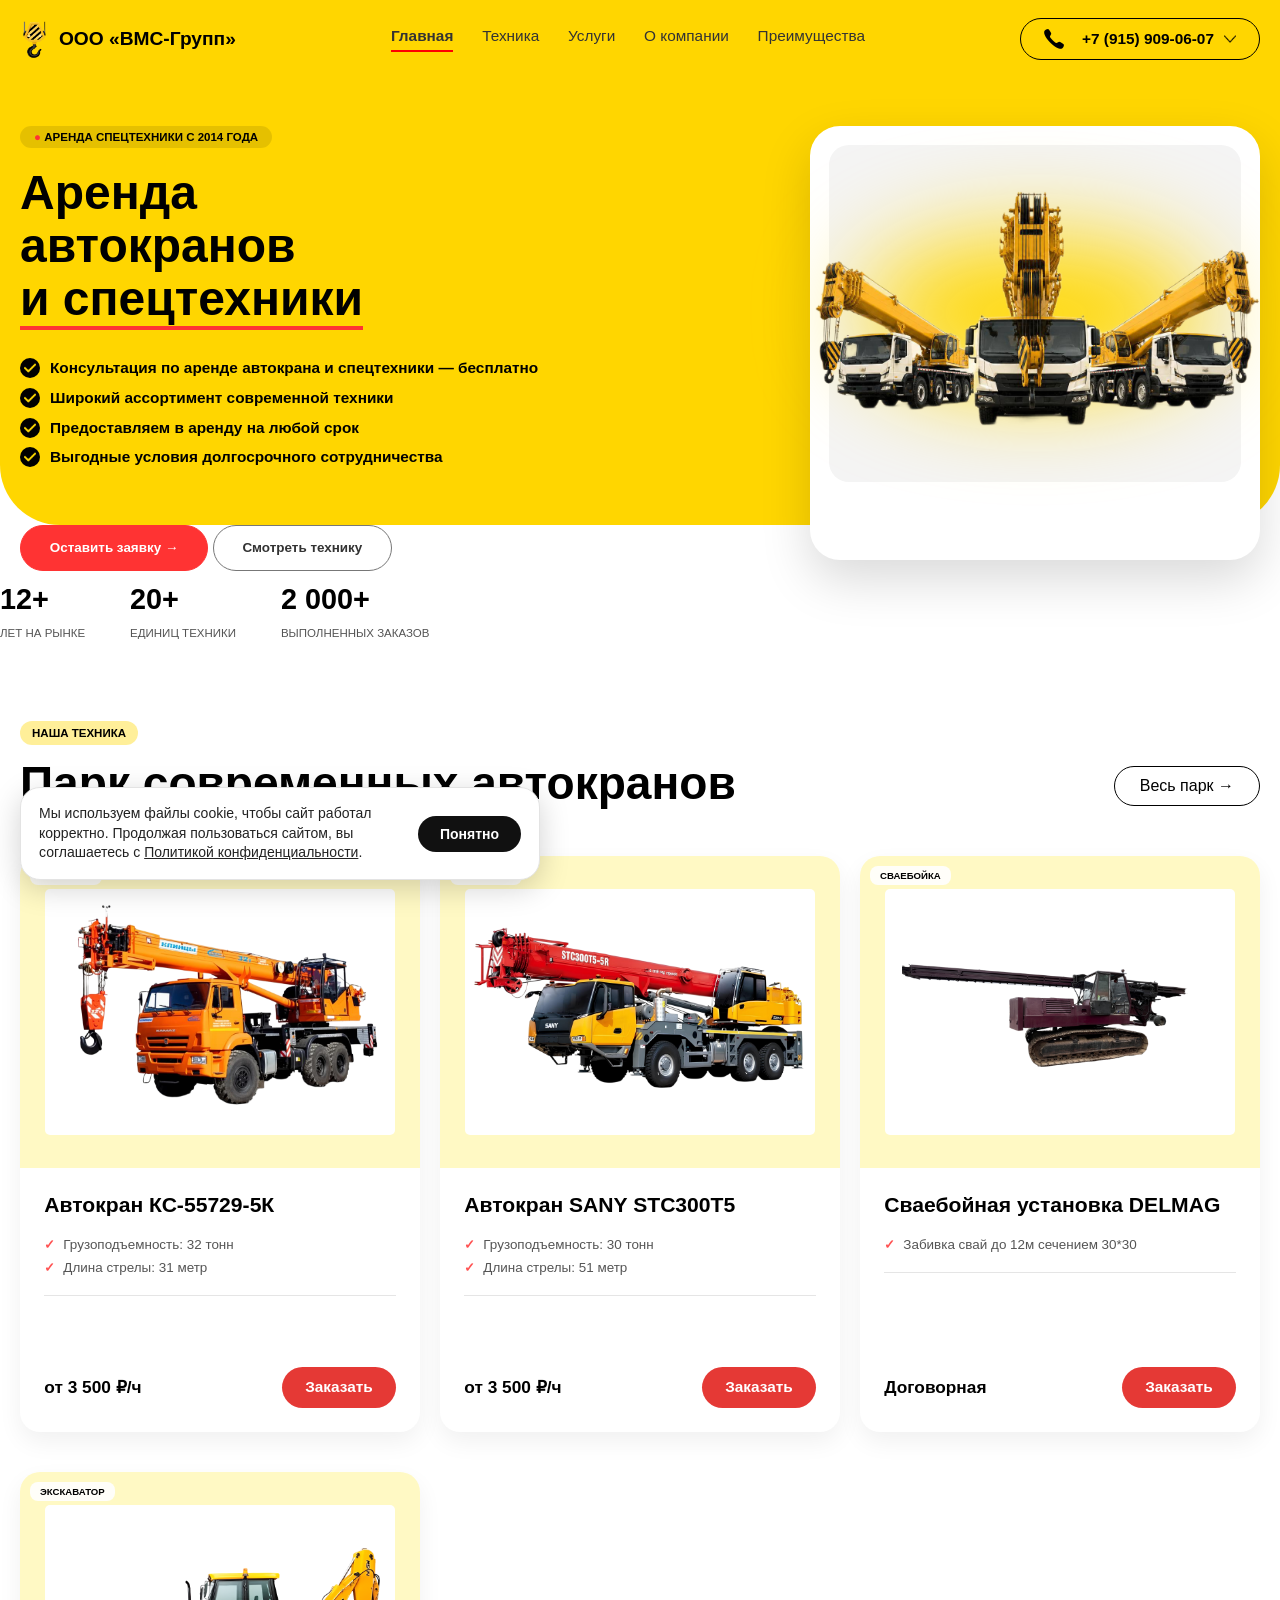
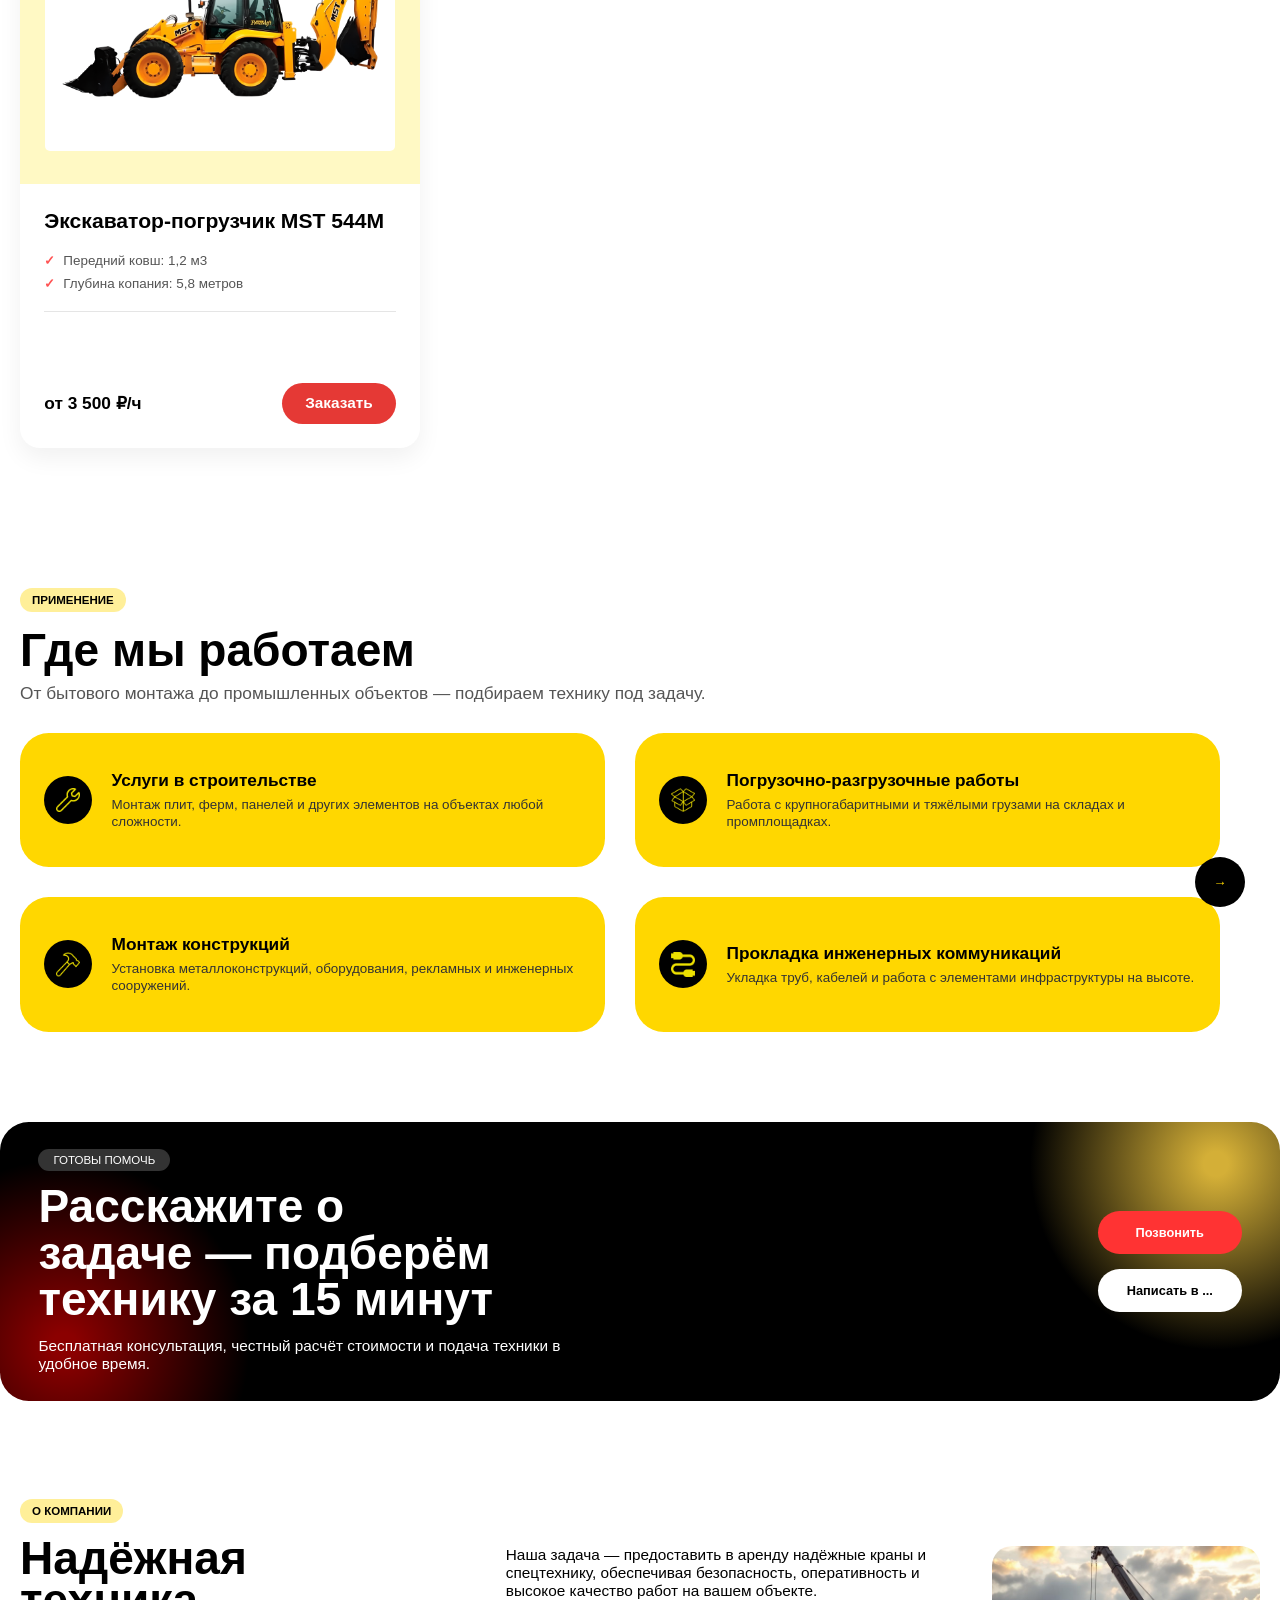
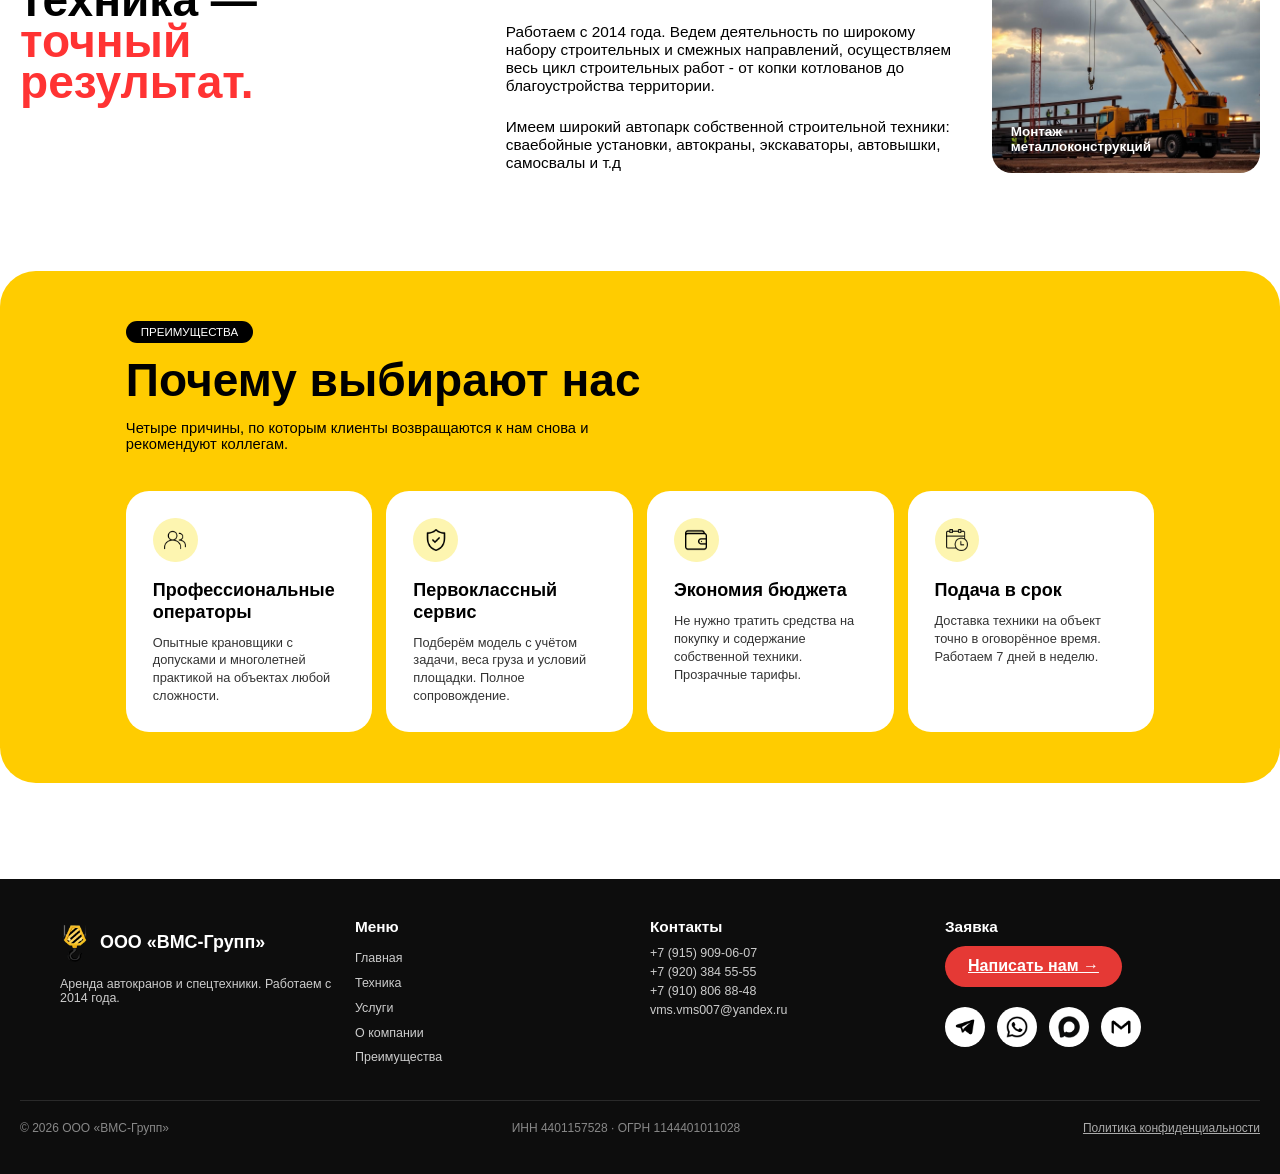
<file: index.html>
<!DOCTYPE html>
<html lang="ru">
<head>
    <meta charset="UTF-8">
    <meta name="viewport" content="width=device-width, initial-scale=1.0">
    <meta name="format-detection" content="telephone=no">
    <meta name="theme-color" content="#FFD600" media="(max-width: 768px)">
    <link rel="stylesheet" href="style.css?v=7">
    <title>Аренда автокранов и спецтехники по всей России | ООО «ВМС-Групп»</title>
    <meta name="description" content="Аренда автокранов, экскаваторов, сваебойных и бурильных установок, автовышек и самосвалов по всей России. Бесплатная консультация, подбор техники за 15 минут. Звоните: +7 (915) 909-06-07.">
    <link rel="canonical" href="https://your-domain.ru/">
    <meta name="robots" content="index, follow">
    <meta property="og:type" content="website">
    <meta property="og:locale" content="ru_RU">
    <meta property="og:site_name" content="ООО «ВМС-Групп»">
    <meta property="og:title" content="Аренда автокранов и спецтехники по всей России">
    <meta property="og:description" content="Аренда автокранов, экскаваторов, сваебойных и бурильных установок, автовышек и самосвалов по всей России. Бесплатная консультация, подбор техники за 15 минут. Звоните: +7 (915) 909-06-07.">
    <meta property="og:url" content="https://your-domain.ru/">
    <meta property="og:image" content="https://your-domain.ru/logo.png">
    <script type="application/ld+json">
{
  "@context": "https://schema.org",
  "@type": "LocalBusiness",
  "name": "ООО «ВМС-Групп»",
  "description": "Аренда автокранов, экскаваторов, сваебойных и бурильных установок, автовышек и самосвалов.",
  "url": "https://your-domain.ru/",
  "logo": "https://your-domain.ru/logo.png",
  "image": "https://your-domain.ru/logo.png",
  "telephone": [
    "+7-915-909-06-07",
    "+7-920-384-55-55",
    "+7-910-806-88-48"
  ],
  "email": "vms.vms007@yandex.ru",
  "address": {
    "@type": "PostalAddress",
    "addressLocality": "Кострома",
    "addressRegion": "Костромская область",
    "addressCountry": "RU"
  },
  "areaServed": {
    "@type": "Country",
    "name": "Россия"
  },
  "foundingDate": "2014-12-10",
  "taxID": "4401157528"
}
    </script>
    <link rel="shortcut icon" href="logo.ico" type="image/x-icon">
</head>
<body>
<header class="header">
    <div class="header-container"> <div class="logo-container">
            <img src="logo.png" alt="ООО «ВМС-Групп» — аренда автокранов и спецтехники">
            <span class="logo-text">ООО «ВМС-Групп»</span>
        </div>
        <div class="desktop-menu">
        <nav class="nav-links">
            <a href="index.html" class="active">Главная</a>
            <a href="catalog.html">Техника</a>
            <a href="#services">Услуги</a>
            <a href="#about">О компании</a>
            <a href="#advantages">Преимущества</a>
        </nav>
        </div>
        
        <div class="phone-dropdown" onclick="togglePhone()">
    <div class="phone-header">
        <img src="phone.png" class="phone-icon" alt="тел">
        <strong>+7 (915) 909-06-07</strong>
        <img src="стрелка.png" class="arrow" alt="стрелка">
    </div>
    
    <!-- Серая линия, которая появится плавно -->
    <div class="separator"></div>
    
      <div class="phone-list">
        <div style="margin: 5px 0;"><a href="tel:+79203845555">+7 (920) 384 55-55</a></div>
        <div style="margin: 5px 0;"><a href="tel:+79108068848">+7 (910) 806 88-48</a></div>
    </div>
</div>




    </div>
</header>

<main class="hero-wrapper">
    <!-- Желтый фон вынесен в независимый слой -->
    <section class="hero-yellow-bg"></section>
    
    <div class="content-container">
        <div class="hero-left">
            <div class="badge">
                <span class="red-dot">●</span> АРЕНДА СПЕЦТЕХНИКИ С 2014 ГОДА</div>
            <h1>Аренда <br>автокранов<span class="and-mobile"> и</span> <br><span><span class="and-desktop">и </span>спецтехники</span></h1>
            <ul class="features">
                <li><span class="yellow-dot"><img src="галочка.png" alt="Галочка"></span> Консультация по аренде автокрана и спецтехники — бесплатно</li>
                <li><span class="yellow-dot"><img src="галочка.png" alt="Галочка" class="check-img"></span> Широкий ассортимент современной техники</li>
                <li><span class="yellow-dot"><img src="галочка.png" alt="Галочка" class="check-img"></span> Предоставляем в аренду на любой срок</li>
                <li><span class="yellow-dot"><img src="галочка.png" alt="Галочка" class="check-img"></span> Выгодные условия долгосрочного сотрудничества</li>
            </ul>
            
            <!-- Кнопки теперь лежат прямо под текстом -->
            <div class="buttons">
                <a href="#contacts" class="btn-red">Оставить заявку →</a>
                <a href="catalog.html" class="btn-white">Смотреть технику</a>
            </div>
        </div>
        
        

        <!-- Плашка техники -->
        <div class="crane-card">
            <div class="photo-placeholder">
                <img src="краны.png" all="Автокраны" class="crane-image1">
            </div>
            <div class="separator"></div>
            <!--<div class="crane-info">
                <div class="text-info">
                    <h3>SANY STC300T5</h3>
                    <p>Автокран, 30 т · стрела 40 м</p>
                </div>
                <button class="price-btn">От 2 500 ₽ / час</button>
            </div>-->
        </div>
    </div>
    <div class="stats-white">
            <div class="stat-item"><strong>12+</strong> ЛЕТ НА РЫНКЕ</div>
            <div class="stat-item"><strong>20+</strong> ЕДИНИЦ ТЕХНИКИ</div>
            <div class="stat-item"><strong>2 000+</strong> ВЫПОЛНЕННЫХ ЗАКАЗОВ</div>
        </div>
</main>

<section id="catalog" class="catalog-section">
    <div class="catalog-header">
        <div class="header-left">
            <div class="badge-mini">НАША ТЕХНИКА</div>
            <h2>Парк современных автокранов</h2>
        </div>
        <div class="header-right">
            <a href="catalog.html" class="btn-outline">Весь парк →</a>
        </div>
    </div>
    <div id="cranes-container" class="cards-grid">
        <div class="crane-card2" data-category="автокран">
        <div class="card-header2">
            <span class="category-badge">Автокран</span>
            <div class="image-box">
                <img src="pathtocrane1.png" alt="Автокран 1">
            </div>
        </div>
        <div class="card-body">
            <div>
                <h3>Автокран КС-55729-5К</h3>
                <ul class="specs">
                    <li>Грузоподъемность: 32 тонн</li>
                    <li>Длина стрелы: 31 метр</li>
                </ul>
                <div class="divider"></div>
            </div>
            <div class="price-row">
                <span class="price">от 3 500 ₽/ч</span>
                <button class="btn-red" onclick="showRandomPhone(this)"><span class="btn-text">Заказать</span></button>
            </div>
        </div>
    </div>
        
         <div class="crane-card2" data-category="автокран">
        <div class="card-header2">
            <span class="category-badge">Автокран</span>
            <div class="image-box">
                <img src="pathtocrane2.png" alt="Автокран 2">
            </div>
        </div>
        <div class="card-body">
            <div>
                <h3>Автокран SANY STC300T5</h3>
                <ul class="specs">
                    <li>Грузоподъемность: 30 тонн</li>
                    <li>Длина стрелы: 51 метр</li>
                </ul>
                <div class="divider"></div>
            </div>
            <div class="price-row">
                <span class="price">от 3 500 ₽/ч</span>
                <button class="btn-red" onclick="showRandomPhone(this)"><span class="btn-text">Заказать</span></button>
            </div>
        </div>
    </div>

         <div class="crane-card2" data-category="сваебойные установки">
        <div class="card-header2">
            <span class="category-badge">Сваебойка</span>
            <div class="image-box">
                <img src="pathtocrane6.png" alt="сваебойные установки">
            </div>
        </div>
        <div class="card-body">
            <div>
                <h3>Сваебойная установка DELMAG</h3>
                <ul class="specs">
                    <li>Забивка свай до 12м сечением 30*30</li>
                </ul>
                <div class="divider"></div>
            </div>
            <div class="price-row">
                <span class="price">Договорная</span>
               <button class="btn-red" onclick="showRandomPhone(this)"><span class="btn-text">Заказать</span></button>
            </div>
        </div>
    </div>

        <div class="crane-card2" data-category="экскаваторы">
        <div class="card-header2">
            <span class="category-badge">Экскаватор</span>
            <div class="image-box">
                <img src="pathtocrane3.png" alt="Экскаватор">
            </div>
        </div>
        <div class="card-body">
            <div>
                <h3>Экскаватор-погрузчик MST 544М</h3>
                <ul class="specs">
                    <li>Передний ковш: 1,2 м3</li>
                    <li>Глубина копания: 5,8 метров</li>
                </ul>
                <div class="divider"></div>
            </div>
            <div class="price-row">
                <span class="price">от 3 500 ₽/ч</span>
                <button class="btn-red" onclick="showRandomPhone(this)"><span class="btn-text">Заказать</span></button>
            </div>
        </div>
    </div>
    </div>

</section>

<section id="services" class="usage-section">
    <div class="badge-mini">ПРИМЕНЕНИЕ</div>
    <h2 class="usage-title">Где мы работаем</h2>
    <p class="usage-desc">От бытового монтажа до промышленных объектов — подбираем технику под задачу.</p>


    <div class="slider-wrapper" style="position: relative;margin: 0 auto;">
    <!-- Здесь будет наш слайдер с карточками -->
        <div id="cards-container">
            <div class="slider-page active" >
    <!-- Карточка 1 -->
            <div class="tech-card">
            <div class="icon-box"><img src="услуги.png" alt="icon"></div>
        <div class="text-box">
            <h3>Услуги в строительстве</h3>
            <p>Монтаж плит, ферм, панелей и других элементов на объектах любой сложности.</p>
        </div>
    </div>
    
    <!-- Карточка 2 -->
    <div class="tech-card">
        <div class="icon-box"><img src="погрузки.png" alt="icon"></div>
        <div class="text-box">
            <h3>Погрузочно-разгрузочные работы</h3>
            <p>Работа с крупногабаритными и тяжёлыми грузами на складах и промплощадках.</p>
        </div>
    </div>
    
    <!-- Карточка 3 -->
    <div class="tech-card">
        <div class="icon-box"><img src="монтаж.png" alt="icon"></div>
        <div class="text-box">
            <h3>Монтаж конструкций</h3>
            <p>Установка металлоконструкций, оборудования, рекламных и инженерных сооружений.</p>
        </div>
    </div>
    
    <!-- Карточка 4 -->
    <div class="tech-card">
        <div class="icon-box"><img src="прокладка.png" alt="icon"></div>
        <div class="text-box">
            <h3>Прокладка инженерных коммуникаций</h3>
            <p>Укладка труб, кабелей и работа с элементами инфраструктуры на высоте.</p>
        </div>
    </div>
            </div>
    </div>
    <div class="slider-page" >
    <!-- Карточка 5 -->
    <div class="tech-card">
        <div class="icon-box"><img src="дорога.png" alt="icon"></div>
        <div class="text-box">
            <h3>Выполнение дорожных работ</h3>
            <p>Укладка покрытий, разметка и подготовка дорожного полотна.</p>
        </div>
    </div>
    
    <!-- Карточка 6 -->
    <div class="tech-card ">
        <div class="icon-box"><img src="на высоте.png" alt="icon"></div>
        <div class="text-box">
            <h3>Ремонтные работы на высоте</h3>
            <p>Восстановление фасадов, кровель и высотных элементов.</p>
        </div>
    </div>
    
    <!-- Карточка 7 -->
    <div class="tech-card">
        <div class="icon-box"><img src="высокиеконстр.png" alt="icon"></div>
        <div class="text-box">
            <h3>Демонтаж высотных конструкций</h3>
            <p>Безопасный разбор и удаление строительных объектов на высоте.</p>
        </div>
    </div>
    
    <!-- Карточка 8 -->
    <div class="tech-card">
        <div class="icon-box"><img src="вспомогательные.png" alt="icon"></div>
        <div class="text-box">
            <h3>Вспомогательные работы</h3>
            <p>Обеспечение деятельности на строительных площадках любого типа.</p>
        </div>
    </div>
    </div>
    <button id="toggle-btn" class="floating-btn">→</button>
</div>
</section>

<section id="contacts" class="consultation-block">
    <div class="consultation-content">
        <span class="badge2">готовы помочь</span>
        <h2>Расскажите о <br>задаче — подберём <br>технику за 15 минут</h2>
        <p>Бесплатная консультация, честный расчёт стоимости и подача техники в <br>удобное время.</p>
    </div>
    <div class="consultation-actions">
        <button class="btn-call" onclick="showRandomPhone(this)">Позвонить</button>
        <button class="btn-whatsapp" onclick="expandMessengerBtn(this)">
    <span class="btn-text">Написать в ...</span>
    <span class="messenger-icons" style="display: none;">
        <a href="https://t.me/vmsgrup" target="_blank" onclick="event.stopPropagation()"><img src="telegram.png" alt="Telegram"></a>
        <a href="#" onclick="openRandomWhatsApp(event)"><img src="whatsapp.png" alt="WhatsApp"></a>
        <a href="#" onclick="openRandomMax(event)"><img src="Max.png" alt="MAX"></a>
        <a href="mailto:vms.vms007@yandex.ru" onclick="event.stopPropagation()"><img src="gmail.png" alt="Почта"></a>
    </span>
</button>
    </div>
</section>

<section id="about" class="about-company">
    <div class="about-text">
        <span class="badge-mini">О КОМПАНИИ</span>
        <h2>Надёжная <br>техника — <br><span class="text-red">точный <br>результат.</span></h2>
    </div>
    <div class="about-description">
        <p>Наша задача — предоставить в аренду надёжные краны и спецтехнику, обеспечивая безопасность, оперативность и высокое качество работ на вашем объекте.</p>
        <p>Работаем с 2014 года. Ведем деятельность по широкому набору строительных и смежных направлений, осуществляем весь цикл строительных работ - от копки котлованов до благоустройства территории.</p>
        <p>Имеем широкий автопарк собственной строительной техники: сваебойные установки, автокраны, экскаваторы, автовышки, самосвалы и т.д</p>
    </div>
    <div class="about-image">
        <img src="crane.jpg" alt="Монтаж металлоконструкций">
        <div class="image-label">Монтаж <br>металлоконструкций</div>
    </div>
</section>

<section id="advantages" class="advantages-section">
    <div class="container">
        <div class="container-2">
        <span class="badge-black">ПРЕИМУЩЕСТВА</span>
        <h2>Почему выбирают нас</h2>
        <p class="subtitle">Четыре причины, по которым клиенты возвращаются к нам снова и рекомендуют коллегам.</p>
        </div>

        <div class="cards-grid2">
            <!-- Карточка 1 -->
            <div class="card">
                <div class="icon">
                    <img src="операторы.png" alt="Операторы">
                </div>
                <h3>Профессиональные операторы</h3>
                <p>Опытные крановщики с допусками и многолетней практикой на объектах любой сложности.</p>
            </div>
            <!-- Карточка 2 -->
            <div class="card">
                <div class="icon">
                    <img src="сервис.png" alt="Сервис">
                </div>
                <h3>Первоклассный сервис</h3>
                <p>Подберём модель с учётом задачи, веса груза и условий площадки. Полное сопровождение.</p>
            </div>
            <!-- Карточка 3 -->
            <div class="card">
                <div class="icon">
                    <img src="экономия.png" alt="Экономия">
                </div>
                <h3>Экономия бюджета</h3>
                <p>Не нужно тратить средства на покупку и содержание собственной техники. Прозрачные тарифы.</p>
            </div>
            <!-- Карточка 4 -->
            <div class="card">
                <div class="icon">
                    <img src="срок.png" alt="Подача">
                </div>
                <h3>Подача в срок</h3>
                <p>Доставка техники на объект точно в оговорённое время. Работаем 7 дней в неделю.</p>
            </div>
        </div>
    </div>
</section>

<footer class="footer">
    <div class="container footer-grid">
        <!-- Лого и описание -->
        <div class="footer-col">
            <div class="footer-logo-box">
                <img src="logo.png" alt="Лого" class="footer-logo">
                <h3>ООО «ВМС-Групп»</h3>
            </div>
            <p>Аренда автокранов и спецтехники. Работаем с 2014 года.</p>
        </div>

        <!-- Меню -->
        <div class="footer-col">
            <h4>Меню</h4>
            <ul>
                <li><a href="index.html">Главная</a></li>
                <li><a href="catalog.html">Техника</a></li>
                <li><a href="#services">Услуги</a></li>
                <li><a href="#about">О компании</a></li>
                <li><a href="#advantages">Преимущества</a></li>
            </ul>
        </div>

        <!-- Контакты -->
        <div class="footer-col">
            <h4>Контакты</h4>
            <p><a href="tel:+79159090607">+7 (915) 909-06-07</a></p>
            <p><a href="tel:+79203845555">+7 (920) 384 55-55</a></p>
            <p><a href="tel:+79108068848">+7 (910) 806 88-48</a></p>
            <p><a href="mailto:vms.vms007@yandex.ru">vms.vms007@yandex.ru</a></p>
        </div>

        <!-- Заявка и мессенджеры -->
        <div class="footer-col">
            <h4>Заявка</h4>
            <a href="#contacts" class="btn-red">Написать нам →</a>
            <div class="footer-socials">
                <a href="https://t.me/vmsgrup" target="_blank" rel="noopener" aria-label="Telegram"><img src="telegram.png" alt="Telegram"></a>
                <a href="#" onclick="openRandomWhatsApp(event)" aria-label="WhatsApp"><img src="whatsapp.png" alt="WhatsApp"></a>
                <a href="#" onclick="openRandomMax(event)" aria-label="MAX"><img src="Max.png" alt="MAX"></a>
                <a href="mailto:vms.vms007@yandex.ru" aria-label="Почта"><img src="gmail.png" alt="Почта"></a>
            </div>
        </div>
    </div>

    <div class="footer-bottom">
        <span>© 2026 ООО «ВМС-Групп»</span>
        <span>ИНН 4401157528 · ОГРН 1144401011028</span>
        <a href="privacy.html">Политика конфиденциальности</a>
    </div>
</footer>
<script>
function toggleMenu() {
    const nav = document.getElementById("mobile-nav");
    nav.classList.toggle("hidden-menu");
    nav.classList.toggle("visible-menu");
}
</script>
<script>
function togglePhone() {
    document.querySelector('.phone-dropdown').classList.toggle('active');
}
</script>
<script type="module" src="data.js"></script>
<script type="module">
    import { renderCranes } from './data.js';
    // Вызываем функцию для отображения ВСЕГО контента
    renderCranes('cranes-container', true, null, 3);
</script>

<script>
    // Кнопка, в которой сейчас показан номер
    let activeOrderBtn = null;

    function resetOrderBtn(btn) {
        btn.innerHTML = btn.dataset.originalHtml;
        // Возвращаем кнопке «Позвонить» её обычный размер
        btn.style.width = '';
        btn.style.height = '';
        btn.style.paddingLeft = '';
        btn.style.paddingRight = '';
        btn.style.whiteSpace = '';
    }

    window.showRandomPhone = function(btn) {
        // Клик не должен «всплывать» до обработчика на document, иначе он сразу сбросит кнопку
        if (window.event) window.event.stopPropagation();

        // Номер уже показан в этой кнопке — ничего не меняем
        if (activeOrderBtn === btn) {
            if (btn.dataset.phone) window.location.href = 'tel:' + btn.dataset.phone;
            return;
        }

        // Запоминаем исходный вид кнопки («Заказать» / «Позвонить»)
        if (!btn.dataset.originalHtml) btn.dataset.originalHtml = btn.innerHTML;

        // Предыдущая кнопка возвращается в исходное состояние
        if (activeOrderBtn) resetOrderBtn(activeOrderBtn);

        const phones = [
            "+7 (910) 806-88-48",
            "+7 (920) 385-55-55",
            "+7 (915) 909-06-07"
        ];
        const randomPhone = phones[Math.floor(Math.random() * phones.length)];
        btn.dataset.phone = randomPhone.replace(/[^\d+]/g, '');

        // «Позвонить» остаётся того же размера, номер вписывается внутрь, соседние кнопки не двигаются
        const isCallBtn = btn.classList.contains('btn-call');
        if (isCallBtn) {
            btn.style.width = btn.offsetWidth + 'px';
            btn.style.height = btn.offsetHeight + 'px';
            btn.style.paddingLeft = '4px';
            btn.style.paddingRight = '4px';
            btn.style.whiteSpace = 'nowrap';
        }

        // Вместо текста в самой кнопке появляется номер
        btn.innerHTML = `<span class="phone-number">${randomPhone}</span>`;
        activeOrderBtn = btn;

        if (isCallBtn) {
            // Если номер шире кнопки — немного уменьшаем шрифт, пока не поместится
            const span = btn.querySelector('.phone-number');
            span.style.display = 'inline-block';
            let size = parseFloat(getComputedStyle(span).fontSize);
            while (span.getBoundingClientRect().width > btn.clientWidth - 8 && size > 8) {
                size -= 0.5;
                span.style.fontSize = size + 'px';
            }
        }
    };

    // Клик вне активной кнопки возвращает её в исходное состояние
    document.addEventListener('click', function(e) {
        if (activeOrderBtn && !activeOrderBtn.contains(e.target)) {
            resetOrderBtn(activeOrderBtn);
            activeOrderBtn = null;
        }
    });

    window.openRandomWhatsApp = function(e) {
        e.preventDefault();
        e.stopPropagation();
        const waLinks = [
            "https://wa.me/79108068848",
            "https://wa.me/qr/SNNUA4A7JJ7HG1"
        ];
        const link = waLinks[Math.floor(Math.random() * waLinks.length)];
        window.open(link, '_blank', 'noopener');
    };

    window.openRandomMax = function(e) {
        e.preventDefault();
        e.stopPropagation();
        const maxLinks = [
            "https://max.ru/u/f9LHodD0cOKzZ6-X1vXIXBrXHQwBXsnqmPpOrvUpjvLQ9N_4FYIgZZ4Wgtc",
            "https://max.ru/u/f9LHodD0cOJJoPCZc4ARcIq2Pm2oxrpqZvGgE0m2vVG1RsZvdVeyN4i2Ego",
            "https://max.ru/u/f9LHodD0cOLerulxPDPmJ1OySBlSOTvyrPUBeR6IyYpnlVfQMat3VZhQwcE"
        ];
        const link = maxLinks[Math.floor(Math.random() * maxLinks.length)];
        window.open(link, '_blank', 'noopener');
    };

    // Блок кнопок не должен менять размер и сдвигаться, когда «Написать в ...» раскрывается
    function lockCallBtn(btn) {
        const box = btn.parentElement;
        const rect = box.getBoundingClientRect();
        box.style.width = box.offsetWidth + 'px';                         // ширина блока остаётся прежней
        btn.style.setProperty('min-height', btn.offsetHeight + 'px', 'important'); // высота не растёт
        // Раскрытая кнопка не должна выходить за края цветного блока (он обрезает всё лишнее)
        const area = (btn.closest('.consultation-block') || document.documentElement).getBoundingClientRect();
        const roomRight = area.right - rect.left - 20;   // места вправо от левого края кнопок
        const roomLeft = rect.right - area.left - 20;    // места влево от правого края кнопок
        let width = 260;
        // Кнопки стоят по центру блока (мобильная версия) — раскрываем симметрично, и вправо, и влево
        const isCentered = window.innerWidth <= 768 && Math.abs((rect.left + rect.right) / 2 - (area.left + area.right) / 2) < 6;
        if (isCentered) {
            btn.style.alignSelf = 'center';
            width = Math.min(width, area.width - 40);
        } else if (roomRight < width) {
            if (roomLeft > roomRight) btn.style.alignSelf = 'flex-end'; // раскрываем влево
            width = Math.min(width, Math.max(roomRight, roomLeft));
        }
        btn.style.setProperty('width', Math.max(width, box.offsetWidth) + 'px', 'important');
    }

    function unlockCallBtn(btn) {
        const box = btn.parentElement;
        box.style.width = '';
        btn.style.removeProperty('min-height');
        btn.style.removeProperty('width');
        btn.style.alignSelf = '';
    }

    function collapseMessengerBtn(btn) {
        btn.classList.remove('active');
        btn.querySelector('.btn-text').style.display = 'inline';
        btn.querySelector('.messenger-icons').style.display = 'none';
        unlockCallBtn(btn);
    }

    window.expandMessengerBtn = function(btn) {
        if (typeof event !== 'undefined') event.stopPropagation();
        const textSpan = btn.querySelector('.btn-text');
        const iconsSpan = btn.querySelector('.messenger-icons');
        if (btn.classList.contains('active')) return;

        document.querySelectorAll('.btn-whatsapp.active').forEach(collapseMessengerBtn);

        lockCallBtn(btn); // фиксируем ширину «Позвонить» до раскрытия
        btn.classList.add('active');
        textSpan.style.display = 'none';
        iconsSpan.style.display = 'flex';
    };

    document.addEventListener('click', function(e) {
        const activeBtn = document.querySelector('.btn-whatsapp.active');
        if (activeBtn && !activeBtn.contains(e.target)) {
            collapseMessengerBtn(activeBtn);
        }
    });
</script>
<!-- Кнопка «Наверх» -->
<button class="to-top" id="toTop" type="button" aria-label="Наверх">
    <svg width="22" height="22" viewBox="0 0 24 24" fill="none" stroke="currentColor" stroke-width="2.6" stroke-linecap="round" stroke-linejoin="round" aria-hidden="true"><path d="M12 19V5"/><path d="M5 12l7-7 7 7"/></svg>
</button>

<!-- Уведомление об использовании файлов cookie -->
<div class="cookie-banner" id="cookieBanner" role="dialog" aria-live="polite" aria-label="Файлы cookie" hidden>
    <p>Мы используем файлы cookie, чтобы сайт работал корректно. Продолжая пользоваться сайтом, вы соглашаетесь с <a href="privacy.html">Политикой конфиденциальности</a>.</p>
    <button type="button" id="cookieAccept">Понятно</button>
</div>

<script>
(function () {
    var KEY = 'vms_cookie_consent';
    var banner = document.getElementById('cookieBanner');
    var toTop = document.getElementById('toTop');

    function isAccepted() {
        try { return localStorage.getItem(KEY) === '1'; } catch (e) { return false; }
    }
    function setBannerHeight() {
        var h = banner.hidden ? 0 : banner.offsetHeight + 16;
        document.documentElement.style.setProperty('--cookie-h', h + 'px');
    }

    // Окно cookie появляется при загрузке страницы, пока посетитель не нажмёт «Понятно»
    if (!isAccepted()) {
        setTimeout(function () {
            banner.hidden = false;
            setBannerHeight();
        }, 500);
    }
    document.getElementById('cookieAccept').addEventListener('click', function () {
        try { localStorage.setItem(KEY, '1'); } catch (e) {}
        banner.hidden = true;
        setBannerHeight();
    });
    window.addEventListener('resize', setBannerHeight);

    // Кнопка «Наверх» появляется после прокрутки вниз
    function onScroll() {
        toTop.classList.toggle('visible', (window.pageYOffset || document.documentElement.scrollTop) > 400);
    }
    window.addEventListener('scroll', onScroll, { passive: true });
    onScroll();
    toTop.addEventListener('click', function () {
        window.scrollTo({ top: 0, behavior: 'smooth' });
    });
})();
</script>
</body>
</html>
</file>
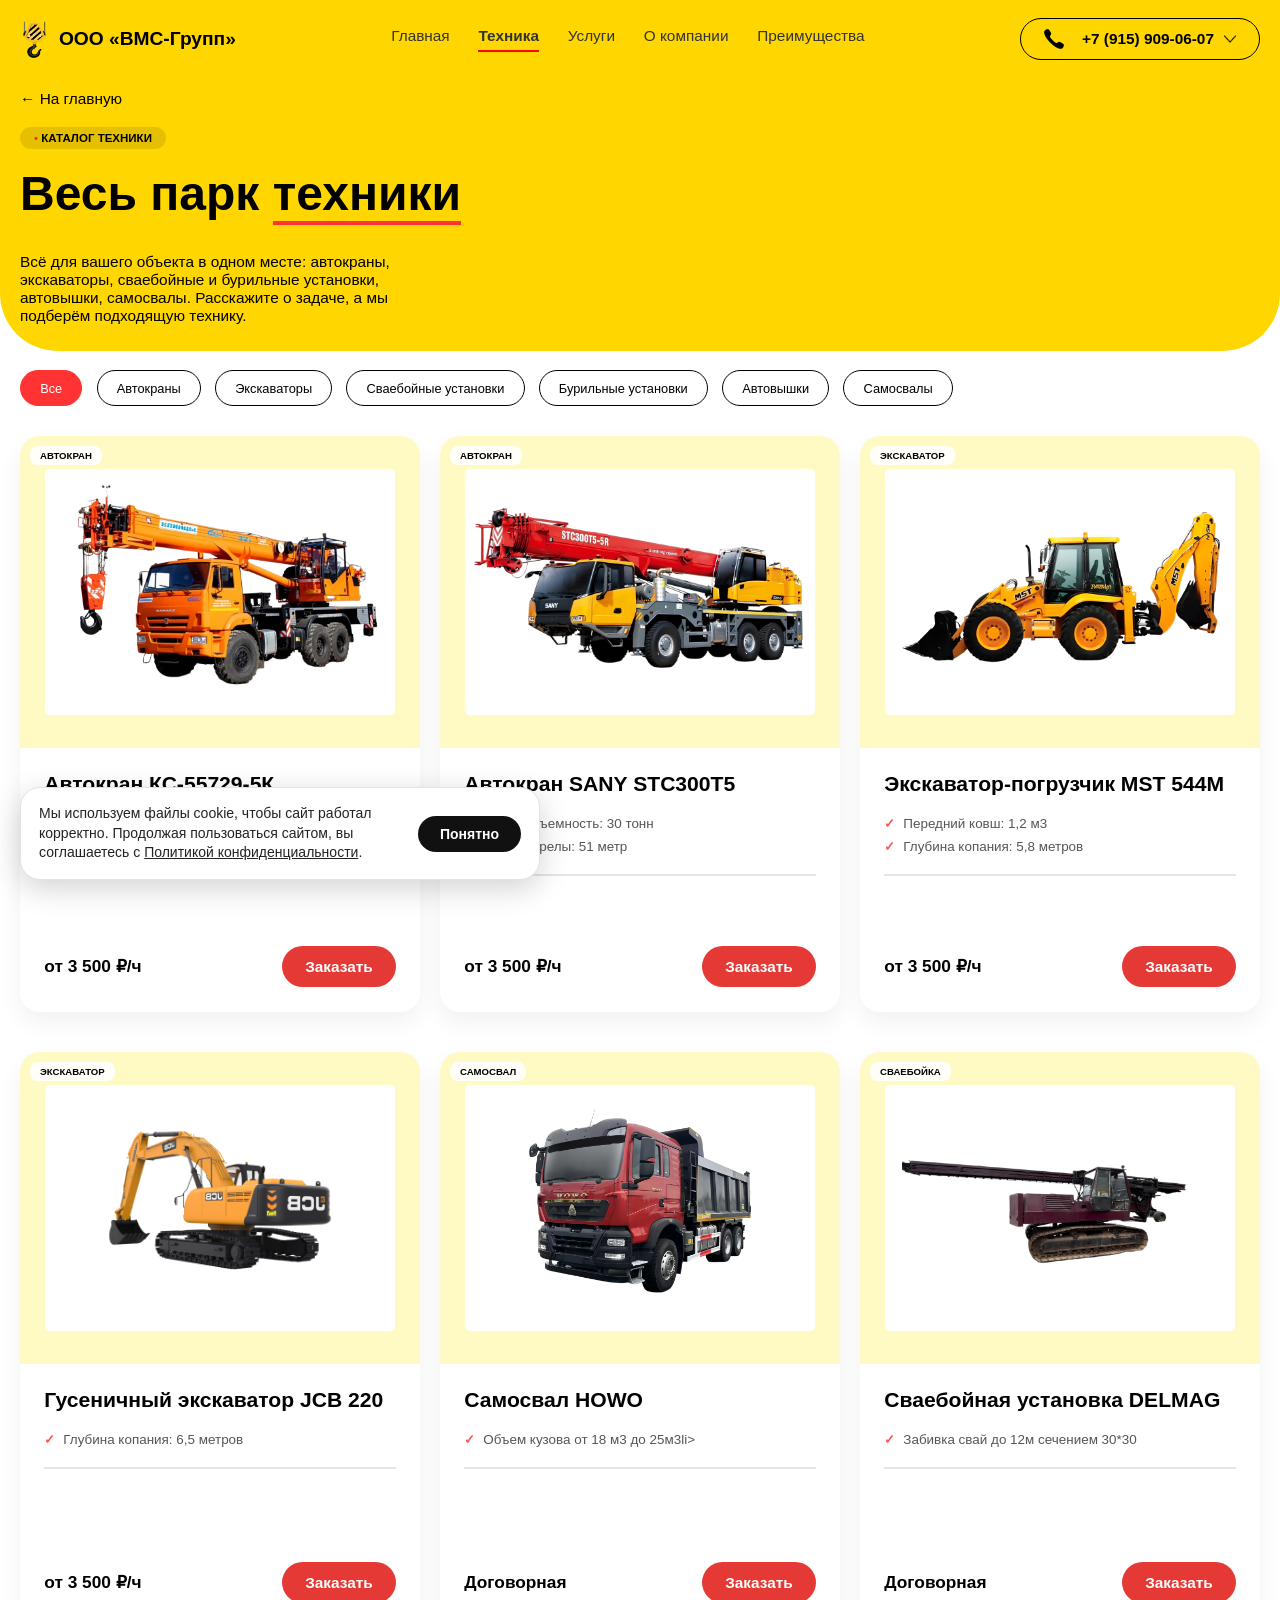
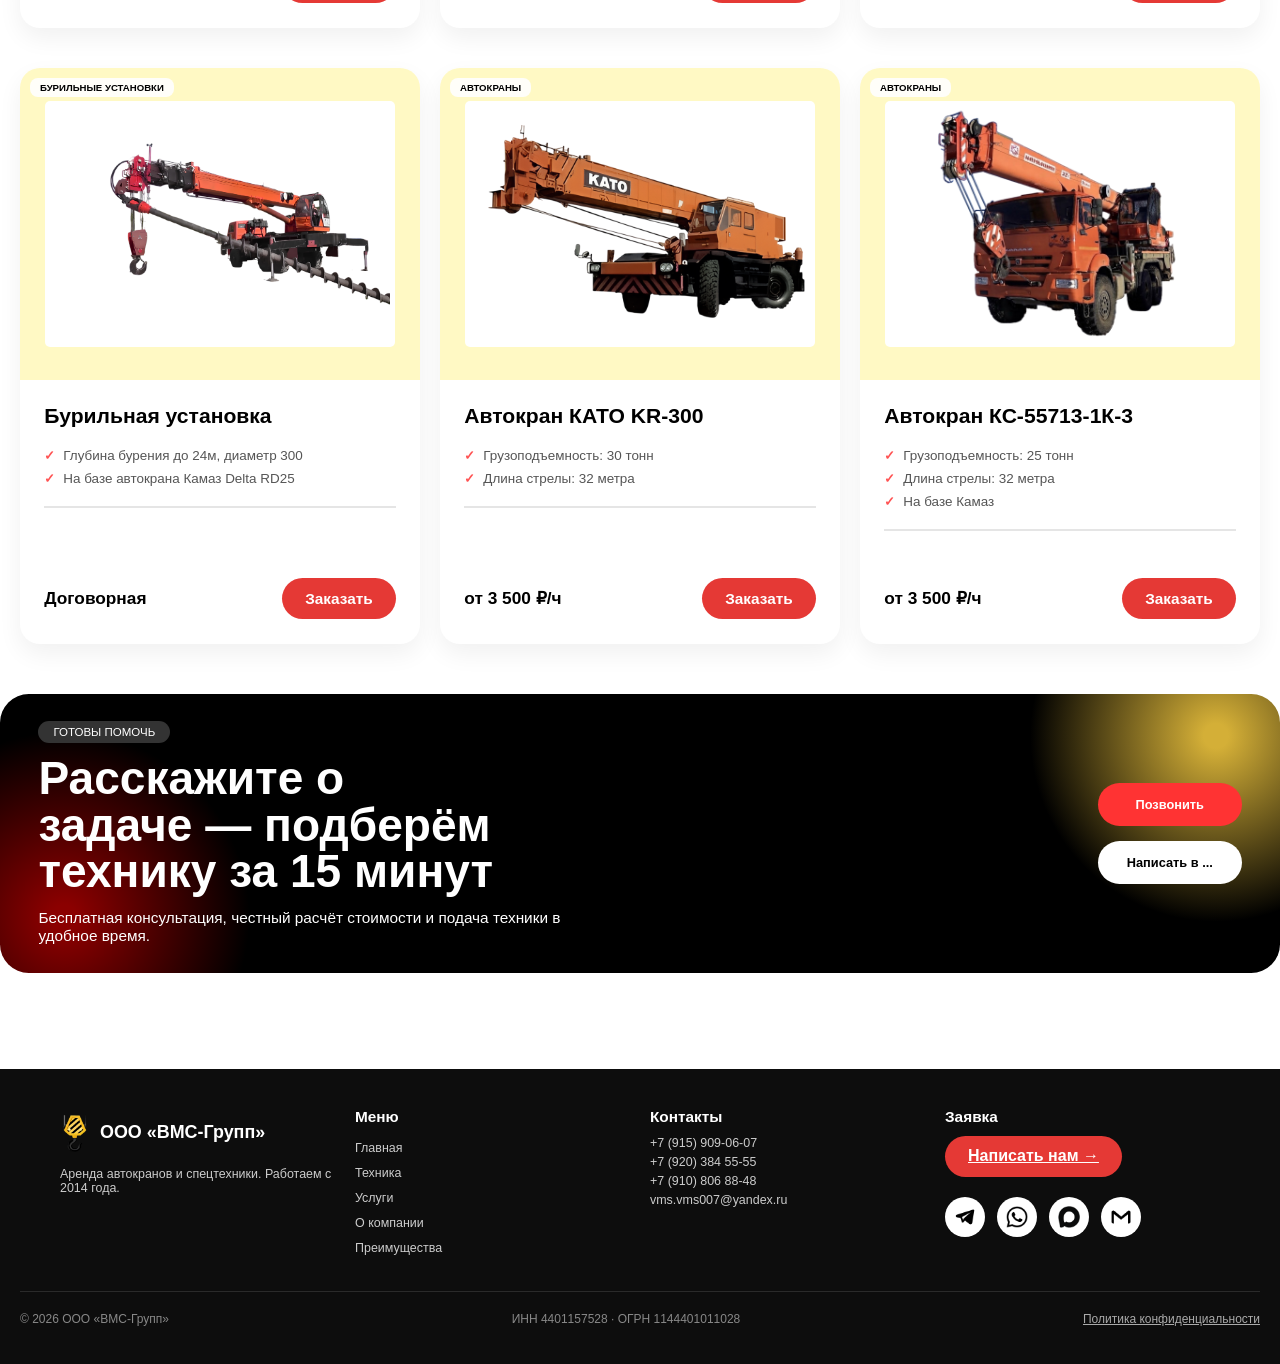
<file: catalog.html>
<!DOCTYPE html>
<html lang="ru">
<head>
    <meta charset="UTF-8">
    <meta name="viewport" content="width=device-width, initial-scale=1.0">
    <meta name="format-detection" content="telephone=no">
    <meta name="theme-color" content="#FFD600" media="(max-width: 768px)">
    <title>Каталог спецтехники: автокраны, экскаваторы, автовышки | ВМС-Групп</title>
    <meta name="description" content="Весь парк техники в аренду: автокраны, экскаваторы, сваебойные и бурильные установки, автовышки, самосвалы. Работаем по всей России. Расчёт стоимости и подбор техники под вашу задачу.">
    <link rel="canonical" href="https://your-domain.ru/catalog.html">
    <meta name="robots" content="index, follow">
    <meta property="og:type" content="website">
    <meta property="og:locale" content="ru_RU">
    <meta property="og:site_name" content="ООО «ВМС-Групп»">
    <meta property="og:title" content="Каталог спецтехники в аренду по всей России">
    <meta property="og:description" content="Весь парк техники в аренду: автокраны, экскаваторы, сваебойные и бурильные установки, автовышки, самосвалы. Работаем по всей России. Расчёт стоимости и подбор техники под вашу задачу.">
    <meta property="og:url" content="https://your-domain.ru/catalog.html">
    <meta property="og:image" content="https://your-domain.ru/logo.png">
    <link rel="stylesheet" href="style.css?v=7">
    <link rel="shortcut icon" href="logo.ico" type="image/x-icon">
</head>
<body>

   <header class="header">
    <div class="header-container"> <div class="logo-container">
            <img src="logo.png" alt="ООО «ВМС-Групп» — аренда автокранов и спецтехники">
            <span class="logo-text">ООО «ВМС-Групп»</span>
        </div>
        <nav class="nav-links">
            <a href="index.html">Главная</a>
            <a href="catalog.html" class="active">Техника</a>
            <a href="index.html#services">Услуги</a>
            <a href="index.html#abou">О компании</a>
            <a href="index.html#advantages">Преимущества</a>
        </nav>
        <div class="phone-dropdown" onclick="togglePhone()">
    <div class="phone-header">
        <img src="phone.png" class="phone-icon" alt="тел">
        <strong>+7 (915) 909-06-07</strong>
        <img src="стрелка.png" class="arrow" alt="стрелка">
    </div>
    
    <!-- Серая линия, которая появится плавно -->
    <div class="separator"></div>
    
      <div class="phone-list">
        <div style="margin: 5px 0;"><a href="tel:+79203845555">+7 (920) 384 55-55</a></div>
        <div style="margin: 5px 0;"><a href="tel:+79108068848">+7 (910) 806 88-48</a></div>
    </div>
</div>
    </div>
</header>
<main>
    <!-- Желтый блок -->
    <section class="catalog-hero">
    <div class="catalog-content">
        <a href="index.html" class="back-link">← На главную</a>
        <div class="badge">
            <span class="red-dot">•</span>  КАТАЛОГ ТЕХНИКИ</div>
        <h1>Весь парк <span>техники</span></h1>
        <p>Всё для вашего объекта в одном месте: автокраны, экскаваторы, сваебойные и бурильные установки, автовышки, самосвалы. Расскажите о задаче, а мы подберём подходящую технику.</p>
    </div>
</section>

    <!-- Фильтры -->
    <div class="filter-bar">
        <button class="filter-btn active" data-filter="all">Все</button>
        <button class="filter-btn" data-filter="автокран">Автокраны</button>
        <button class="filter-btn" data-filter="экскаваторы">Экскаваторы</button>
        <button class="filter-btn" data-filter="сваебойные установки">Сваебойные установки</button>
        <button class="filter-btn" data-filter="бурильные установки">Бурильные установки</button>
        <button class="filter-btn" data-filter="автовышки">Автовышки</button>
        <button class="filter-btn" data-filter="самосвалы">Самосвалы</button>
    </div>

    <!-- Сюда JS выведет карточки -->
    <div class="cards-grid" id="cranes-container">

    <!-- Карточка 1: Автокран -->
    <div class="crane-card2" data-category="автокран">
        <div class="card-header2">
            <span class="category-badge">Автокран</span>
            <div class="image-box">
                <img src="pathtocrane1.png" alt="Автокран 1">
            </div>
        </div>
        <div class="card-body">
            <div>
                <h3>Автокран КС-55729-5К</h3>
                <ul class="specs">
                    <li>Грузоподъемность: 32 тонн</li>
                    <li>Длина стрелы: 31 метр</li>
                </ul>
                <div class="divider"></div>
            </div>
            <div class="price-row">
                <span class="price">от 3 500 ₽/ч</span>
                <button class="btn-red" onclick="showRandomPhone(this)"><span class="btn-text">Заказать</span></button>
            </div>
        </div>
    </div>

        <!-- Карточка 2: Автокран -->
    <div class="crane-card2" data-category="автокран">
        <div class="card-header2">
            <span class="category-badge">Автокран</span>
            <div class="image-box">
                <img src="pathtocrane2.png" alt="Автокран 2">
            </div>
        </div>
        <div class="card-body">
            <div>
                <h3>Автокран SANY STC300T5</h3>
                <ul class="specs">
                    <li>Грузоподъемность: 30 тонн</li>
                    <li>Длина стрелы: 51 метр</li>
                </ul>
                <div class="divider"></div>
            </div>
            <div class="price-row">
                <span class="price">от 3 500 ₽/ч</span>
                <button class="btn-red" onclick="showRandomPhone(this)"><span class="btn-text">Заказать</span></button>
            </div>
        </div>
    </div>

        <!-- Карточка 3: Автокран -->
    <div class="crane-card2" data-category="экскаваторы">
        <div class="card-header2">
            <span class="category-badge">Экскаватор</span>
            <div class="image-box">
                <img src="pathtocrane3.png" alt="Экскаватор">
            </div>
        </div>
        <div class="card-body">
            <div>
                <h3>Экскаватор-погрузчик MST 544М</h3>
                <ul class="specs">
                    <li>Передний ковш: 1,2 м3</li>
                    <li>Глубина копания: 5,8 метров</li>
                </ul>
                <div class="divider"></div>
            </div>
            <div class="price-row">
                <span class="price">от 3 500 ₽/ч</span>
                <button class="btn-red" onclick="showRandomPhone(this)"><span class="btn-text">Заказать</span></button>
            </div>
        </div>
    </div>
        <!-- Карточка 4: Автокран -->
    <div class="crane-card2" data-category="экскаваторы">
        <div class="card-header2">
            <span class="category-badge">Экскаватор</span>
            <div class="image-box">
                <img src="pathtocrane4.png" alt="Гусеничный экскаватор">
            </div>
        </div>
        <div class="card-body">
            <div>
                <h3>Гусеничный экскаватор JCB 220</h3>
                <ul class="specs">
                    <li>Глубина копания: 6,5 метров</li>
                </ul>
                <div class="divider"></div>
            </div>
            <div class="price-row">
                <span class="price">от 3 500 ₽/ч</span>
               <button class="btn-red" onclick="showRandomPhone(this)"><span class="btn-text">Заказать</span></button>
            </div>
        </div>
    </div>
        <!-- Карточка 5: Автокран -->
    <div class="crane-card2" data-category="самосвалы">
        <div class="card-header2">
            <span class="category-badge">Самосвал</span>
            <div class="image-box">
                <img src="pathtocrane5.png" alt="Самосвалы">
            </div>
        </div>
        <div class="card-body">
            <div>
                <h3>Самосвал HOWO</h3>
                <ul class="specs">
                    <li>Объем кузова от 18 м3 до 25м3li>
                </ul>
                <div class="divider"></div>
            </div>
            <div class="price-row">
                <span class="price">Договорная</span>
                <button class="btn-red" onclick="showRandomPhone(this)"><span class="btn-text">Заказать</span></button>
            </div>
        </div>
    </div>
        <!-- Карточка 6: Автокран -->
    <div class="crane-card2" data-category="сваебойные установки">
        <div class="card-header2">
            <span class="category-badge">Сваебойка</span>
            <div class="image-box">
                <img src="pathtocrane6.png" alt="сваебойные установки">
            </div>
        </div>
        <div class="card-body">
            <div>
                <h3>Сваебойная установка DELMAG</h3>
                <ul class="specs">
                    <li>Забивка свай до 12м сечением 30*30</li>
                </ul>
                <div class="divider"></div>
            </div>
            <div class="price-row">
                <span class="price">Договорная</span>
               <button class="btn-red" onclick="showRandomPhone(this)"><span class="btn-text">Заказать</span></button>
            </div>
        </div>
    </div>
        <!-- Карточка 7: Автокран -->
    <div class="crane-card2" data-category="бурильные установки">
        <div class="card-header2">
            <span class="category-badge">Бурильные установки</span>
            <div class="image-box">
                <img src="pathtocrane7.png" alt="бурильные установки">
            </div>
        </div>
        <div class="card-body">
            <div>
                <h3>Бурильная установка</h3>
                <ul class="specs">
                    <li>Глубина бурения до 24м, диаметр 300</li>
                    <li>На базе автокрана Камаз Delta RD25</li>
                </ul>
                <div class="divider"></div>
            </div>
            <div class="price-row">
                <span class="price">Договорная</span>
                <button class="btn-red" onclick="showRandomPhone(this)"><span class="btn-text">Заказать</span></button>
            </div>
        </div>
    </div>
        <!-- Карточка 8: Автокран -->
    <div class="crane-card2" data-category="автокран">
        <div class="card-header2">
            <span class="category-badge">Автокраны</span>
            <div class="image-box">
                <img src="pathtocrane8.png" alt="автокран">
            </div>
        </div>
        <div class="card-body">
            <div>
                <h3>Автокран КАТО KR-300</h3>
                <ul class="specs">
                    <li>Грузоподъемность: 30 тонн</li>
                    <li>Длина стрелы: 32 метра</li>
                </ul>
                <div class="divider"></div>
            </div>
            <div class="price-row">
                <span class="price">от 3 500 ₽/ч</span>
                <button class="btn-red" onclick="showRandomPhone(this)"><span class="btn-text">Заказать</span></button>
            </div>
        </div>
    </div>
        <!-- Карточка 9: Автокран -->
    <div class="crane-card2" data-category="автокран">
        <div class="card-header2">
            <span class="category-badge">Автокраны</span>
            <div class="image-box">
                <img src="pathtocrane9.png" alt="автокран">
            </div>
        </div>
        <div class="card-body">
            <div>
                <h3>Автокран КС-55713-1К-3</h3>
                <ul class="specs">
                    <li>Грузоподъемность: 25 тонн</li>
                    <li>Длина стрелы: 32 метра</li>
                    <li>На базе Камаз</li>
                </ul>
                <div class="divider"></div>
            </div>
            <div class="price-row">
                <span class="price">от 3 500 ₽/ч</span>
                <button class="btn-red" onclick="showRandomPhone(this)"><span class="btn-text">Заказать</span></button>
            </div>
        </div>
    </div>
    </div>

    <section id="contacts" class="consultation-block">
    <div class="consultation-content">
        <span class="badge2">готовы помочь</span>
        <h2>Расскажите о <br>задаче — подберём <br>технику за 15 минут</h2>
        <p>Бесплатная консультация, честный расчёт стоимости и подача техники в <br>удобное время.</p>
    </div>
    <div class="consultation-actions">
        <button class="btn-call" onclick="showRandomPhone(this)">Позвонить</button>
        <button class="btn-whatsapp" onclick="expandMessengerBtn(this)">
    <span class="btn-text">Написать в ...</span>
    <span class="messenger-icons" style="display: none;">
        <a href="https://t.me/vmsgrup" target="_blank" onclick="event.stopPropagation()"><img src="telegram.png" alt="Telegram"></a>
        <a href="#" onclick="openRandomWhatsApp(event)"><img src="whatsapp.png" alt="WhatsApp"></a>
        <a href="#" onclick="openRandomMax(event)"><img src="Max.png" alt="MAX"></a>
        <a href="mailto:vms.vms007@yandex.ru" onclick="event.stopPropagation()"><img src="gmail.png" alt="Почта"></a>
    </span>
</button>
    </div>
</section>

<footer class="footer">
    <div class="container footer-grid">
        <!-- Лого и описание -->
        <div class="footer-col">
            <div class="footer-logo-box">
                <img src="logo.png" alt="Лого" class="footer-logo">
                <h3>ООО «ВМС-Групп»</h3>
            </div>
            <p>Аренда автокранов и спецтехники. Работаем с 2014 года.</p>
        </div>

        <!-- Меню -->
        <div class="footer-col">
            <h4>Меню</h4>
            <ul>
                <li><a href="index.html">Главная</a></li>
                <li><a href="catalog.html">Техника</a></li>
                <li><a href="index.html#services">Услуги</a></li>
                <li><a href="index.html#about">О компании</a></li>
                <li><a href="index.html#advantages">Преимущества</a></li>
            </ul>
        </div>

        <!-- Контакты -->
        <div class="footer-col">
            <h4>Контакты</h4>
            <p><a href="tel:+79159090607">+7 (915) 909-06-07</a></p>
            <p><a href="tel:+79203845555">+7 (920) 384 55-55</a></p>
            <p><a href="tel:+79108068848">+7 (910) 806 88-48</a></p>
            <p><a href="mailto:vms.vms007@yandex.ru">vms.vms007@yandex.ru</a></p>
        </div>

        <!-- Заявка и мессенджеры -->
        <div class="footer-col">
            <h4>Заявка</h4>
            <a href="#contacts" class="btn-red">Написать нам →</a>
            <div class="footer-socials">
                <a href="https://t.me/vmsgrup" target="_blank" rel="noopener" aria-label="Telegram"><img src="telegram.png" alt="Telegram"></a>
                <a href="#" onclick="openRandomWhatsApp(event)" aria-label="WhatsApp"><img src="whatsapp.png" alt="WhatsApp"></a>
                <a href="#" onclick="openRandomMax(event)" aria-label="MAX"><img src="Max.png" alt="MAX"></a>
                <a href="mailto:vms.vms007@yandex.ru" aria-label="Почта"><img src="gmail.png" alt="Почта"></a>
            </div>
        </div>
    </div>

    <div class="footer-bottom">
        <span>© 2026 ООО «ВМС-Групп»</span>
        <span>ИНН 4401157528 · ОГРН 1144401011028</span>
        <a href="privacy.html">Политика конфиденциальности</a>
    </div>
</footer>
</main>




<script>
    // Кнопка, в которой сейчас показан номер
    let activeOrderBtn = null;

    function resetOrderBtn(btn) {
        btn.innerHTML = btn.dataset.originalHtml;
        // Возвращаем кнопке «Позвонить» её обычный размер
        btn.style.width = '';
        btn.style.height = '';
        btn.style.paddingLeft = '';
        btn.style.paddingRight = '';
        btn.style.whiteSpace = '';
    }

    window.showRandomPhone = function(btn) {
        // Клик не должен «всплывать» до обработчика на document, иначе он сразу сбросит кнопку
        if (window.event) window.event.stopPropagation();

        // Номер уже показан в этой кнопке — ничего не меняем
        if (activeOrderBtn === btn) {
            if (btn.dataset.phone) window.location.href = 'tel:' + btn.dataset.phone;
            return;
        }

        // Запоминаем исходный вид кнопки («Заказать» / «Позвонить»)
        if (!btn.dataset.originalHtml) btn.dataset.originalHtml = btn.innerHTML;

        // Предыдущая кнопка возвращается в исходное состояние
        if (activeOrderBtn) resetOrderBtn(activeOrderBtn);

        const phones = [
            "+7 (910) 806-88-48",
            "+7 (920) 384-55-55",
            "+7 (915) 909-06-07"
        ];
        const randomPhone = phones[Math.floor(Math.random() * phones.length)];
        btn.dataset.phone = randomPhone.replace(/[^\d+]/g, '');

        // «Позвонить» остаётся того же размера, номер вписывается внутрь, соседние кнопки не двигаются
        const isCallBtn = btn.classList.contains('btn-call');
        if (isCallBtn) {
            btn.style.width = btn.offsetWidth + 'px';
            btn.style.height = btn.offsetHeight + 'px';
            btn.style.paddingLeft = '4px';
            btn.style.paddingRight = '4px';
            btn.style.whiteSpace = 'nowrap';
        }

        // Вместо текста в самой кнопке появляется номер
        btn.innerHTML = `<span class="phone-number">${randomPhone}</span>`;
        activeOrderBtn = btn;

        if (isCallBtn) {
            // Если номер шире кнопки — немного уменьшаем шрифт, пока не поместится
            const span = btn.querySelector('.phone-number');
            span.style.display = 'inline-block';
            let size = parseFloat(getComputedStyle(span).fontSize);
            while (span.getBoundingClientRect().width > btn.clientWidth - 8 && size > 8) {
                size -= 0.5;
                span.style.fontSize = size + 'px';
            }
        }
    };

    // Клик вне активной кнопки возвращает её в исходное состояние
    document.addEventListener('click', function(e) {
        if (activeOrderBtn && !activeOrderBtn.contains(e.target)) {
            resetOrderBtn(activeOrderBtn);
            activeOrderBtn = null;
        }
    });

    window.openRandomWhatsApp = function(e) {
        e.preventDefault();
        e.stopPropagation();
        const waLinks = [
            "https://wa.me/79108068848",
            "https://wa.me/qr/SNNUA4A7JJ7HG1"
        ];
        const link = waLinks[Math.floor(Math.random() * waLinks.length)];
        window.open(link, '_blank', 'noopener');
    };

    window.openRandomMax = function(e) {
        e.preventDefault();
        e.stopPropagation();
        const maxLinks = [
            "https://max.ru/u/f9LHodD0cOKzZ6-X1vXIXBrXHQwBXsnqmPpOrvUpjvLQ9N_4FYIgZZ4Wgtc",
            "https://max.ru/u/f9LHodD0cOJJoPCZc4ARcIq2Pm2oxrpqZvGgE0m2vVG1RsZvdVeyN4i2Ego",
            "https://max.ru/u/f9LHodD0cOLerulxPDPmJ1OySBlSOTvyrPUBeR6IyYpnlVfQMat3VZhQwcE"
        ];
        const link = maxLinks[Math.floor(Math.random() * maxLinks.length)];
        window.open(link, '_blank', 'noopener');
    };

    // Блок кнопок не должен менять размер и сдвигаться, когда «Написать в ...» раскрывается
    function lockCallBtn(btn) {
        const box = btn.parentElement;
        const rect = box.getBoundingClientRect();
        box.style.width = box.offsetWidth + 'px';                         // ширина блока остаётся прежней
        btn.style.setProperty('min-height', btn.offsetHeight + 'px', 'important'); // высота не растёт
        // Раскрытая кнопка не должна выходить за края цветного блока (он обрезает всё лишнее)
        const area = (btn.closest('.consultation-block') || document.documentElement).getBoundingClientRect();
        const roomRight = area.right - rect.left - 20;   // места вправо от левого края кнопок
        const roomLeft = rect.right - area.left - 20;    // места влево от правого края кнопок
        let width = 260;
        // Кнопки стоят по центру блока (мобильная версия) — раскрываем симметрично, и вправо, и влево
        const isCentered = window.innerWidth <= 768 && Math.abs((rect.left + rect.right) / 2 - (area.left + area.right) / 2) < 6;
        if (isCentered) {
            btn.style.alignSelf = 'center';
            width = Math.min(width, area.width - 40);
        } else if (roomRight < width) {
            if (roomLeft > roomRight) btn.style.alignSelf = 'flex-end'; // раскрываем влево
            width = Math.min(width, Math.max(roomRight, roomLeft));
        }
        btn.style.setProperty('width', Math.max(width, box.offsetWidth) + 'px', 'important');
    }

    function unlockCallBtn(btn) {
        const box = btn.parentElement;
        box.style.width = '';
        btn.style.removeProperty('min-height');
        btn.style.removeProperty('width');
        btn.style.alignSelf = '';
    }

    function collapseMessengerBtn(btn) {
        btn.classList.remove('active');
        btn.querySelector('.btn-text').style.display = 'inline';
        btn.querySelector('.messenger-icons').style.display = 'none';
        unlockCallBtn(btn);
    }

    window.expandMessengerBtn = function(btn) {
        if (typeof event !== 'undefined') event.stopPropagation();
        const textSpan = btn.querySelector('.btn-text');
        const iconsSpan = btn.querySelector('.messenger-icons');
        if (btn.classList.contains('active')) return;

        document.querySelectorAll('.btn-whatsapp.active').forEach(collapseMessengerBtn);

        lockCallBtn(btn); // фиксируем ширину «Позвонить» до раскрытия
        btn.classList.add('active');
        textSpan.style.display = 'none';
        iconsSpan.style.display = 'flex';
    };

    document.addEventListener('click', function(e) {
        const activeBtn = document.querySelector('.btn-whatsapp.active');
        if (activeBtn && !activeBtn.contains(e.target)) {
            collapseMessengerBtn(activeBtn);
        }
    });
</script>
<script>
function togglePhone() {
    document.querySelector('.phone-dropdown').classList.toggle('active');
}
</script>

<script>
    document.addEventListener('DOMContentLoaded', () => {
        const filterButtons = document.querySelectorAll('.filter-btn');
        const craneCards = document.querySelectorAll('.crane-card2');

        filterButtons.forEach(button => {
            button.addEventListener('click', () => {
                // Убираем класс active у всех кнопок и ставим на нажатую
                filterButtons.forEach(btn => btn.classList.remove('active'));
                button.classList.add('active');

                const filterValue = button.getAttribute('data-filter');

                craneCards.forEach(card => {
                    const category = card.getAttribute('data-category');

                    if (filterValue === 'all' || category === filterValue) {
                        card.style.display = 'flex'; // Показываем карточку
                    } else {
                        card.style.display = 'none';  // Скрываем неподходящие
                    }
                });
            });
        });
    });
</script>
<!-- Кнопка «Наверх» -->
<button class="to-top" id="toTop" type="button" aria-label="Наверх">
    <svg width="22" height="22" viewBox="0 0 24 24" fill="none" stroke="currentColor" stroke-width="2.6" stroke-linecap="round" stroke-linejoin="round" aria-hidden="true"><path d="M12 19V5"/><path d="M5 12l7-7 7 7"/></svg>
</button>

<!-- Уведомление об использовании файлов cookie -->
<div class="cookie-banner" id="cookieBanner" role="dialog" aria-live="polite" aria-label="Файлы cookie" hidden>
    <p>Мы используем файлы cookie, чтобы сайт работал корректно. Продолжая пользоваться сайтом, вы соглашаетесь с <a href="privacy.html">Политикой конфиденциальности</a>.</p>
    <button type="button" id="cookieAccept">Понятно</button>
</div>

<script>
(function () {
    var KEY = 'vms_cookie_consent';
    var banner = document.getElementById('cookieBanner');
    var toTop = document.getElementById('toTop');

    function isAccepted() {
        try { return localStorage.getItem(KEY) === '1'; } catch (e) { return false; }
    }
    function setBannerHeight() {
        var h = banner.hidden ? 0 : banner.offsetHeight + 16;
        document.documentElement.style.setProperty('--cookie-h', h + 'px');
    }

    // Окно cookie появляется при загрузке страницы, пока посетитель не нажмёт «Понятно»
    if (!isAccepted()) {
        setTimeout(function () {
            banner.hidden = false;
            setBannerHeight();
        }, 500);
    }
    document.getElementById('cookieAccept').addEventListener('click', function () {
        try { localStorage.setItem(KEY, '1'); } catch (e) {}
        banner.hidden = true;
        setBannerHeight();
    });
    window.addEventListener('resize', setBannerHeight);

    // Кнопка «Наверх» появляется после прокрутки вниз
    function onScroll() {
        toTop.classList.toggle('visible', (window.pageYOffset || document.documentElement.scrollTop) > 400);
    }
    window.addEventListener('scroll', onScroll, { passive: true });
    onScroll();
    toTop.addEventListener('click', function () {
        window.scrollTo({ top: 0, behavior: 'smooth' });
    });
})();
</script>
</body>
</html>
</file>
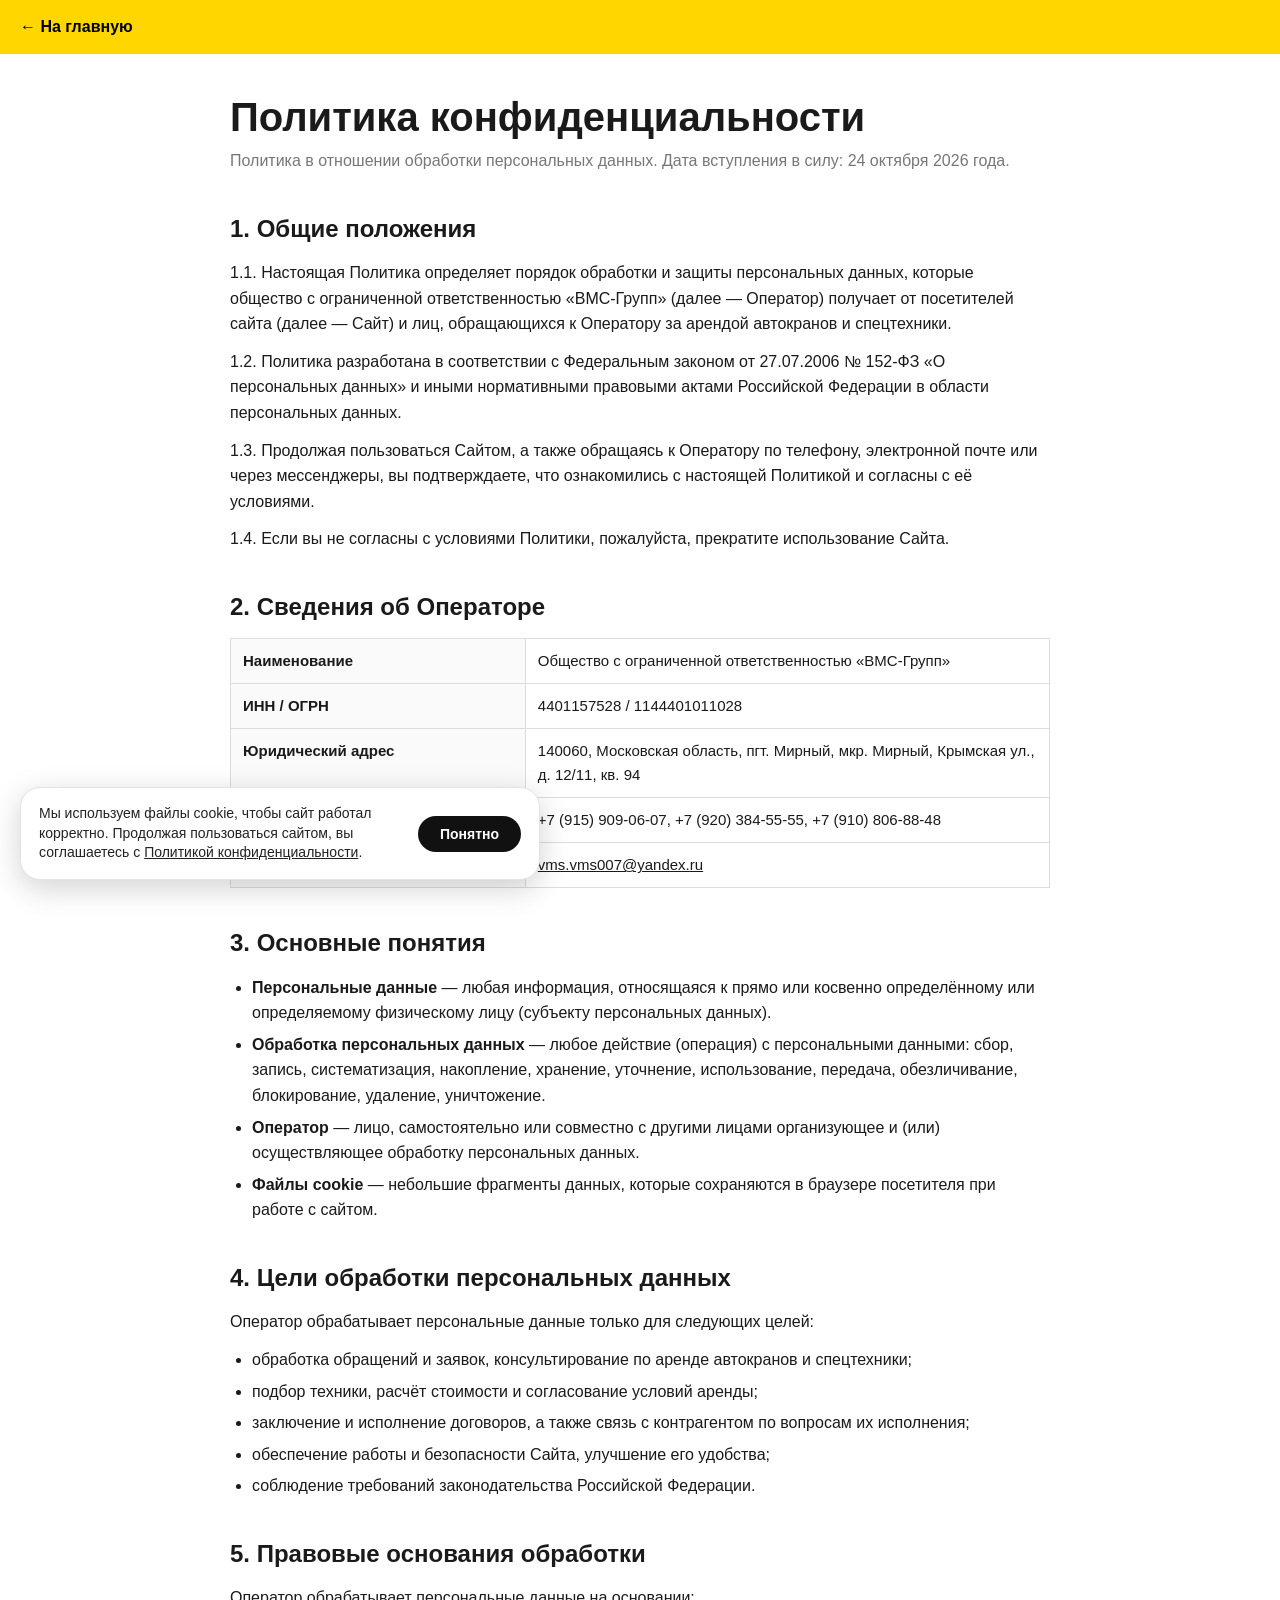
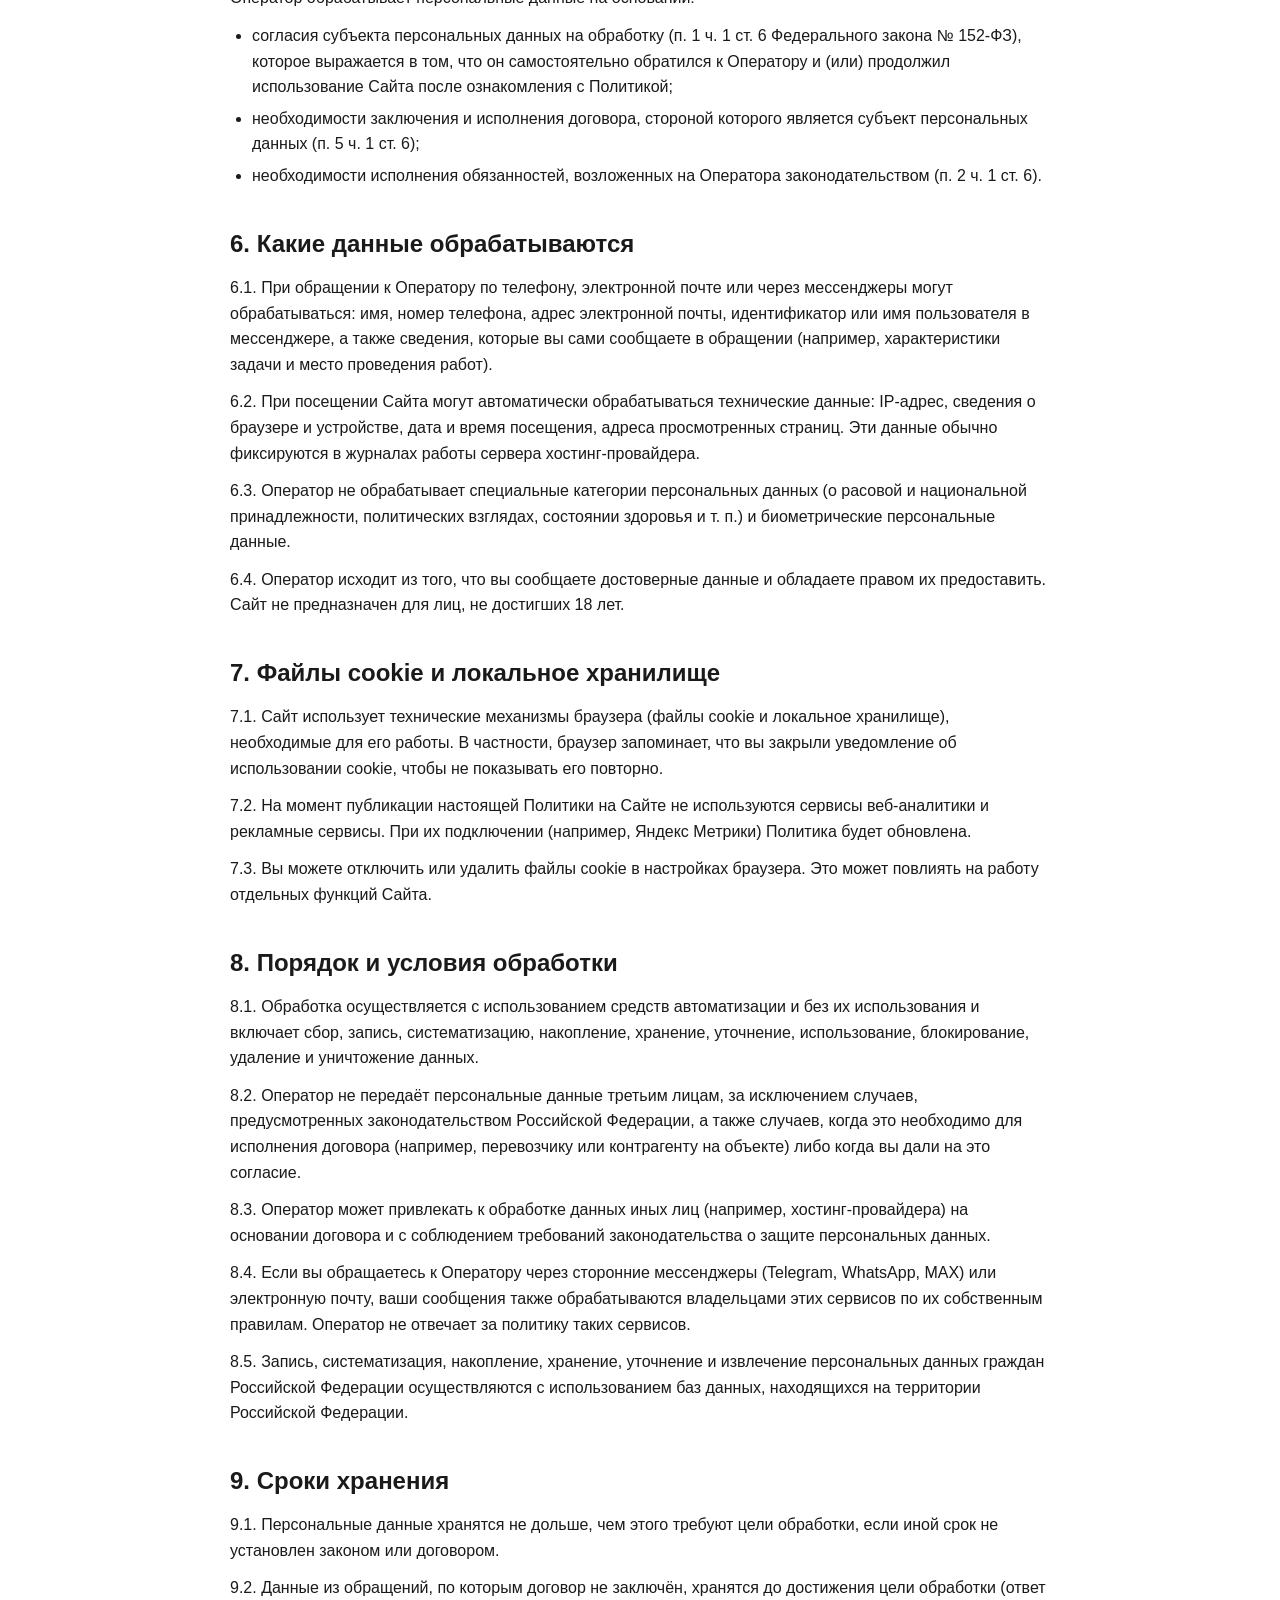
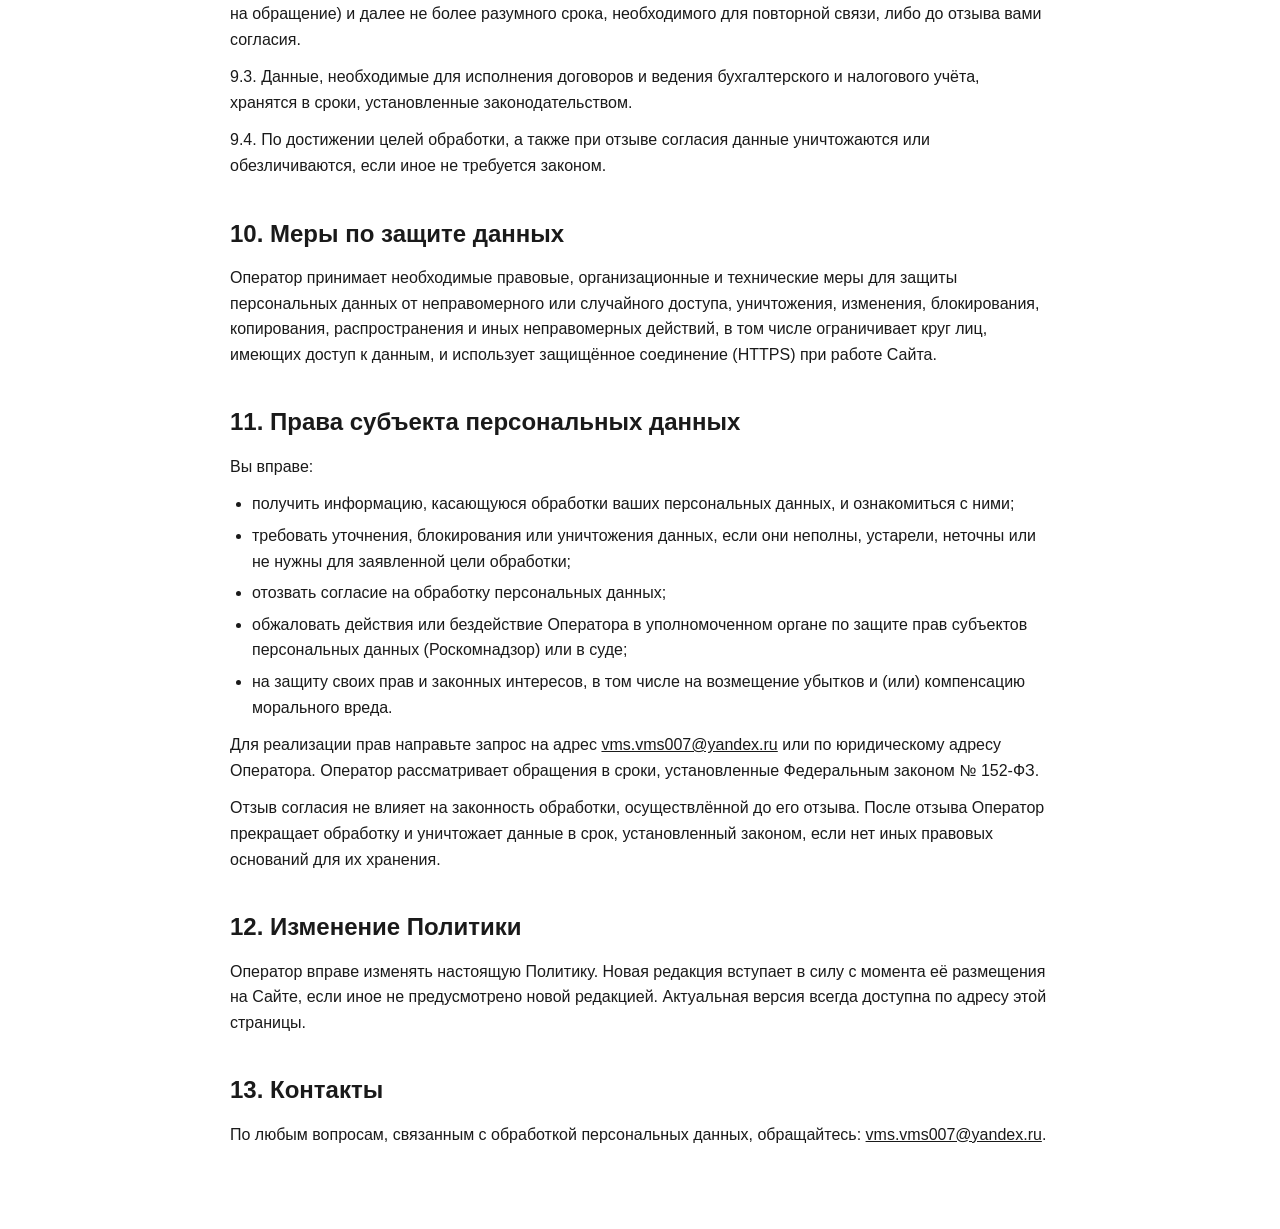
<file: privacy.html>
<!DOCTYPE html>
<html lang="ru">
<head>
    <meta charset="UTF-8">
    <meta name="viewport" content="width=device-width, initial-scale=1.0">
    <meta name="format-detection" content="telephone=no">
    <meta name="theme-color" content="#FFD600" media="(max-width: 768px)">
    <title>Политика конфиденциальности | ООО «ВМС-Групп»</title>
    <meta name="description" content="Политика в отношении обработки персональных данных ООО «ВМС-Групп»: какие данные мы собираем, зачем и как их защищаем.">
    <link rel="canonical" href="https://your-domain.ru/privacy.html">
    <link rel="stylesheet" href="style.css?v=7">
    <style>
        .policy-top { background: #FFD600; padding: 18px 20px; }
        .policy-top a { color: #000; font-weight: 700; text-decoration: none; }
        .policy { max-width: 860px; margin: 0 auto; padding: 40px 20px 70px; color: #1a1a1a; line-height: 1.6; font-size: 16px; }
        .policy h1 { font-size: clamp(28px, 6vw, 40px); line-height: 1.15; margin: 0 0 8px; }
        .policy .date { color: #777; margin: 0 0 32px; }
        .policy h2 { font-size: clamp(20px, 4vw, 24px); margin: 36px 0 12px; }
        .policy p { margin: 0 0 12px; }
        .policy ul { margin: 0 0 12px; padding-left: 22px; }
        .policy li { margin-bottom: 6px; }
        .policy a { color: #1a1a1a; }
        .policy table { border-collapse: collapse; width: 100%; margin: 0 0 12px; font-size: 15px; }
        .policy td { border: 1px solid #ddd; padding: 10px 12px; vertical-align: top; }
        .policy td:first-child { width: 36%; background: #fafafa; font-weight: 700; }
    </style>
</head>
<body>

<div class="policy-top">
    <a href="index.html">← На главную</a>
</div>

<main class="policy">
    <h1>Политика конфиденциальности</h1>
    <p class="date">Политика в отношении обработки персональных данных. Дата вступления в силу: 24 октября 2026 года.</p>

    <h2>1. Общие положения</h2>
    <p>1.1. Настоящая Политика определяет порядок обработки и защиты персональных данных, которые общество с ограниченной ответственностью «ВМС-Групп» (далее — Оператор) получает от посетителей сайта (далее — Сайт) и лиц, обращающихся к Оператору за арендой автокранов и спецтехники.</p>
    <p>1.2. Политика разработана в соответствии с Федеральным законом от 27.07.2006 № 152-ФЗ «О персональных данных» и иными нормативными правовыми актами Российской Федерации в области персональных данных.</p>
    <p>1.3. Продолжая пользоваться Сайтом, а также обращаясь к Оператору по телефону, электронной почте или через мессенджеры, вы подтверждаете, что ознакомились с настоящей Политикой и согласны с её условиями.</p>
    <p>1.4. Если вы не согласны с условиями Политики, пожалуйста, прекратите использование Сайта.</p>

    <h2>2. Сведения об Операторе</h2>
    <table>
        <tr><td>Наименование</td><td>Общество с ограниченной ответственностью «ВМС-Групп»</td></tr>
        <tr><td>ИНН / ОГРН</td><td>4401157528 / 1144401011028</td></tr>
        <tr><td>Юридический адрес</td><td>140060, Московская область, пгт. Мирный, мкр. Мирный, Крымская ул., д. 12/11, кв. 94</td></tr>
        <tr><td>Телефоны</td><td>+7 (915) 909-06-07, +7 (920) 384-55-55, +7 (910) 806-88-48</td></tr>
        <tr><td>Электронная почта</td><td><a href="mailto:vms.vms007@yandex.ru">vms.vms007@yandex.ru</a></td></tr>
    </table>

    <h2>3. Основные понятия</h2>
    <ul>
        <li><strong>Персональные данные</strong> — любая информация, относящаяся к прямо или косвенно определённому или определяемому физическому лицу (субъекту персональных данных).</li>
        <li><strong>Обработка персональных данных</strong> — любое действие (операция) с персональными данными: сбор, запись, систематизация, накопление, хранение, уточнение, использование, передача, обезличивание, блокирование, удаление, уничтожение.</li>
        <li><strong>Оператор</strong> — лицо, самостоятельно или совместно с другими лицами организующее и (или) осуществляющее обработку персональных данных.</li>
        <li><strong>Файлы cookie</strong> — небольшие фрагменты данных, которые сохраняются в браузере посетителя при работе с сайтом.</li>
    </ul>

    <h2>4. Цели обработки персональных данных</h2>
    <p>Оператор обрабатывает персональные данные только для следующих целей:</p>
    <ul>
        <li>обработка обращений и заявок, консультирование по аренде автокранов и спецтехники;</li>
        <li>подбор техники, расчёт стоимости и согласование условий аренды;</li>
        <li>заключение и исполнение договоров, а также связь с контрагентом по вопросам их исполнения;</li>
        <li>обеспечение работы и безопасности Сайта, улучшение его удобства;</li>
        <li>соблюдение требований законодательства Российской Федерации.</li>
    </ul>

    <h2>5. Правовые основания обработки</h2>
    <p>Оператор обрабатывает персональные данные на основании:</p>
    <ul>
        <li>согласия субъекта персональных данных на обработку (п. 1 ч. 1 ст. 6 Федерального закона № 152-ФЗ), которое выражается в том, что он самостоятельно обратился к Оператору и (или) продолжил использование Сайта после ознакомления с Политикой;</li>
        <li>необходимости заключения и исполнения договора, стороной которого является субъект персональных данных (п. 5 ч. 1 ст. 6);</li>
        <li>необходимости исполнения обязанностей, возложенных на Оператора законодательством (п. 2 ч. 1 ст. 6).</li>
    </ul>

    <h2>6. Какие данные обрабатываются</h2>
    <p>6.1. При обращении к Оператору по телефону, электронной почте или через мессенджеры могут обрабатываться: имя, номер телефона, адрес электронной почты, идентификатор или имя пользователя в мессенджере, а также сведения, которые вы сами сообщаете в обращении (например, характеристики задачи и место проведения работ).</p>
    <p>6.2. При посещении Сайта могут автоматически обрабатываться технические данные: IP-адрес, сведения о браузере и устройстве, дата и время посещения, адреса просмотренных страниц. Эти данные обычно фиксируются в журналах работы сервера хостинг-провайдера.</p>
    <p>6.3. Оператор не обрабатывает специальные категории персональных данных (о расовой и национальной принадлежности, политических взглядах, состоянии здоровья и т. п.) и биометрические персональные данные.</p>
    <p>6.4. Оператор исходит из того, что вы сообщаете достоверные данные и обладаете правом их предоставить. Сайт не предназначен для лиц, не достигших 18 лет.</p>

    <h2>7. Файлы cookie и локальное хранилище</h2>
    <p>7.1. Сайт использует технические механизмы браузера (файлы cookie и локальное хранилище), необходимые для его работы. В частности, браузер запоминает, что вы закрыли уведомление об использовании cookie, чтобы не показывать его повторно.</p>
    <p>7.2. На момент публикации настоящей Политики на Сайте не используются сервисы веб-аналитики и рекламные сервисы. При их подключении (например, Яндекс Метрики) Политика будет обновлена.</p>
    <p>7.3. Вы можете отключить или удалить файлы cookie в настройках браузера. Это может повлиять на работу отдельных функций Сайта.</p>

    <h2>8. Порядок и условия обработки</h2>
    <p>8.1. Обработка осуществляется с использованием средств автоматизации и без их использования и включает сбор, запись, систематизацию, накопление, хранение, уточнение, использование, блокирование, удаление и уничтожение данных.</p>
    <p>8.2. Оператор не передаёт персональные данные третьим лицам, за исключением случаев, предусмотренных законодательством Российской Федерации, а также случаев, когда это необходимо для исполнения договора (например, перевозчику или контрагенту на объекте) либо когда вы дали на это согласие.</p>
    <p>8.3. Оператор может привлекать к обработке данных иных лиц (например, хостинг-провайдера) на основании договора и с соблюдением требований законодательства о защите персональных данных.</p>
    <p>8.4. Если вы обращаетесь к Оператору через сторонние мессенджеры (Telegram, WhatsApp, MAX) или электронную почту, ваши сообщения также обрабатываются владельцами этих сервисов по их собственным правилам. Оператор не отвечает за политику таких сервисов.</p>
    <p>8.5. Запись, систематизация, накопление, хранение, уточнение и извлечение персональных данных граждан Российской Федерации осуществляются с использованием баз данных, находящихся на территории Российской Федерации.</p>

    <h2>9. Сроки хранения</h2>
    <p>9.1. Персональные данные хранятся не дольше, чем этого требуют цели обработки, если иной срок не установлен законом или договором.</p>
    <p>9.2. Данные из обращений, по которым договор не заключён, хранятся до достижения цели обработки (ответ на обращение) и далее не более разумного срока, необходимого для повторной связи, либо до отзыва вами согласия.</p>
    <p>9.3. Данные, необходимые для исполнения договоров и ведения бухгалтерского и налогового учёта, хранятся в сроки, установленные законодательством.</p>
    <p>9.4. По достижении целей обработки, а также при отзыве согласия данные уничтожаются или обезличиваются, если иное не требуется законом.</p>

    <h2>10. Меры по защите данных</h2>
    <p>Оператор принимает необходимые правовые, организационные и технические меры для защиты персональных данных от неправомерного или случайного доступа, уничтожения, изменения, блокирования, копирования, распространения и иных неправомерных действий, в том числе ограничивает круг лиц, имеющих доступ к данным, и использует защищённое соединение (HTTPS) при работе Сайта.</p>

    <h2>11. Права субъекта персональных данных</h2>
    <p>Вы вправе:</p>
    <ul>
        <li>получить информацию, касающуюся обработки ваших персональных данных, и ознакомиться с ними;</li>
        <li>требовать уточнения, блокирования или уничтожения данных, если они неполны, устарели, неточны или не нужны для заявленной цели обработки;</li>
        <li>отозвать согласие на обработку персональных данных;</li>
        <li>обжаловать действия или бездействие Оператора в уполномоченном органе по защите прав субъектов персональных данных (Роскомнадзор) или в суде;</li>
        <li>на защиту своих прав и законных интересов, в том числе на возмещение убытков и (или) компенсацию морального вреда.</li>
    </ul>
    <p>Для реализации прав направьте запрос на адрес <a href="mailto:vms.vms007@yandex.ru">vms.vms007@yandex.ru</a> или по юридическому адресу Оператора. Оператор рассматривает обращения в сроки, установленные Федеральным законом № 152-ФЗ.</p>
    <p>Отзыв согласия не влияет на законность обработки, осуществлённой до его отзыва. После отзыва Оператор прекращает обработку и уничтожает данные в срок, установленный законом, если нет иных правовых оснований для их хранения.</p>

    <h2>12. Изменение Политики</h2>
    <p>Оператор вправе изменять настоящую Политику. Новая редакция вступает в силу с момента её размещения на Сайте, если иное не предусмотрено новой редакцией. Актуальная версия всегда доступна по адресу этой страницы.</p>

    <h2>13. Контакты</h2>
    <p>По любым вопросам, связанным с обработкой персональных данных, обращайтесь: <a href="mailto:vms.vms007@yandex.ru">vms.vms007@yandex.ru</a>.</p>
</main>

<!-- Кнопка «Наверх» -->
<button class="to-top" id="toTop" type="button" aria-label="Наверх">
    <svg width="22" height="22" viewBox="0 0 24 24" fill="none" stroke="currentColor" stroke-width="2.6" stroke-linecap="round" stroke-linejoin="round" aria-hidden="true"><path d="M12 19V5"/><path d="M5 12l7-7 7 7"/></svg>
</button>

<!-- Уведомление об использовании файлов cookie -->
<div class="cookie-banner" id="cookieBanner" role="dialog" aria-live="polite" aria-label="Файлы cookie" hidden>
    <p>Мы используем файлы cookie, чтобы сайт работал корректно. Продолжая пользоваться сайтом, вы соглашаетесь с <a href="privacy.html">Политикой конфиденциальности</a>.</p>
    <button type="button" id="cookieAccept">Понятно</button>
</div>

<script>
(function () {
    var KEY = 'vms_cookie_consent';
    var banner = document.getElementById('cookieBanner');
    var toTop = document.getElementById('toTop');

    function isAccepted() {
        try { return localStorage.getItem(KEY) === '1'; } catch (e) { return false; }
    }
    function setBannerHeight() {
        var h = banner.hidden ? 0 : banner.offsetHeight + 16;
        document.documentElement.style.setProperty('--cookie-h', h + 'px');
    }

    // Окно cookie появляется при загрузке страницы, пока посетитель не нажмёт «Понятно»
    if (!isAccepted()) {
        setTimeout(function () {
            banner.hidden = false;
            setBannerHeight();
        }, 500);
    }
    document.getElementById('cookieAccept').addEventListener('click', function () {
        try { localStorage.setItem(KEY, '1'); } catch (e) {}
        banner.hidden = true;
        setBannerHeight();
    });
    window.addEventListener('resize', setBannerHeight);

    // Кнопка «Наверх» появляется после прокрутки вниз
    function onScroll() {
        toTop.classList.toggle('visible', (window.pageYOffset || document.documentElement.scrollTop) > 400);
    }
    window.addEventListener('scroll', onScroll, { passive: true });
    onScroll();
    toTop.addEventListener('click', function () {
        window.scrollTo({ top: 0, behavior: 'smooth' });
    });
})();
</script>
</body>
</html>
</file>
<file: style.css>
html {
    scroll-behavior: smooth; /* Включает плавную прокрутку по всему сайту */
    overflow-y: scroll;
    height: 100%;
}

/* Жёлтая полоса вверху экрана только на телефоне (под строкой состояния) */
@media (max-width: 768px) {
    html { background-color: #FFD600; }
}

/* Добавьте это, чтобы заголовок секции не прилипал к самому верху экрана */
section {
    scroll-margin-top: 100px; /* Настройте это число под высоту вашего меню */
}
* { margin: 0; padding: 0; box-sizing: border-box; }
body { font-family: 'Arial', sans-serif; background: #ffffff; margin: 0;, width: 100%; }

/* Хедер */
/* 1. Фон и плашка */
.header {
    width: 100%;
    background-color: #FFD600; /* Цвет твоей плашки (желтый) */
    padding: 15px 0; /* Высота самой плашки */
}
/* 3. Элементы */
.logo-container {
    display: flex;
    align-items: center;
    gap: 10px;
}
.logo-container img { height: 50px; }
.logo-text { font-size: 20px; font-weight: bold; }
.nav-links {
    display: flex;
    gap: 30px;
    justify-content: center; /* Ссылки всегда в центре */
    flex: 2; /* Занимает центральную часть */
}
.nav-links a { 
    text-decoration: none; 
    color: #333; 
    padding-bottom: 5px;
    border-bottom: 2px solid transparent;
    transition: border-color 0.3s;
 }

 .nav-links a.active {
    border-bottom: 2px solid red;
 }

 .nav-links a:hover {
    border-bottom: 2px solid red;
 }
/* 2. Контейнер, который держит элементы вместе */
.header-container {
    max-width: 1370px;
    margin: 0 auto; /* Центрирует плашку на экране */
    display: flex;
    justify-content: space-between; /* Раскидывает лого и телефон по краям */
    align-items: center;
}
.phone {
    display: flex;
    align-items: center;
    gap: 5px;

}

/* -------------------------------------- */
/* ОСНОВНАЯ СЕТКА                         */
/* -------------------------------------- */

.hero-wrapper {
    position: relative;
    overflow-x: clip; /* картинка крана (120% ширины) не создаёт горизонтальную прокрутку страницы */
}

/* Это просто желтый прямоугольник на заднем плане */
.hero-yellow-bg {
    position: absolute;
    top: 0;
    left: 0;
    width: 100%;
    height: 460px; /* МЕНЯЙТЕ ЭТО ЗНАЧЕНИЕ, ЧТОБЫ ПОДНЯТЬ ИЛИ ОПУСТИТЬ ЛИНИЮ */
    background: #FFD600;
    border-bottom-left-radius: 60px;
    border-bottom-right-radius: 60px;
    z-index: 0; /* Он позади контента */
}

/* Контейнер с контентом */
.content-container {
    position: relative;
    z-index: 1; /* Контент всегда поверх желтого фона */
    display: grid;
    grid-template-columns: 50% 45%;
    grid-template-rows: auto auto;
    justify-content: space-between;
    padding: 50px 20px 0;
    max-width: 1420px; /* та же рамка, что у каталога */
    margin: 0 auto;
}

.catalog-hero {
    margin: 0 !important;
    padding-left:  0 !important;
    width: 100%;
    border-top-left-radius: 0 !important;
    padding-left: 50px;
    padding: 11.5px 200px 10px 200px;
    background-color: #FFD600;
    border-radius: 0 0 60px 60px;
    box-sizing: border-box;
}

.catalog-hero > * {
    margin-left: 77px !important;
}

.catalog-content {
    max-width: 800px;
}

.hero-left {
    grid-column: 1;
    grid-row: 1;
    display: flex;
    flex-direction: column;
}

/* -------------------------------------- */
/* ТЕКСТ И КНОПКИ                         */
/* -------------------------------------- */

.badge { 
    background: rgba(0,0,0,0.1); 
    padding: 5px 15px; 
    border-radius: 20px; 
    display: inline-block; 
    margin-bottom: 20px;
    font-size: 12px;
    font-weight: bold;
    align-self: flex-start;
}

h1 { font-size: 50px; line-height: 1.1; margin-bottom: 30px; }
h1 span { border-bottom: 4px solid #FF3333; display: inline-block; }

ul.features { list-style: none; margin-bottom: 40px; }
.features li { margin-bottom: 10px; font-weight: 600; display: flex; align-items: center; }
.yellow-dot { 
    background-color: black !important;
        border-radius: 50% !important;
        padding: 4px 4px;
        width: 20px;
        height: 20px;
        display: inline-flex;
        align-items: center;
        justify-content: center;
        margin-right: 10px;
        font-size: 10px;
}

.yellow-dot img {
    filter: none;
    filter: brightness(0) saturate(100%) invert(75%) sepia(94%) saturate(738%) hue-rotate(357deg) brightness(103%) contrast(102%) !important;
    width:12px !important;
    height:12px !important;
    display: block !important;
    background: none !important;
    
}

/* Кнопки теперь стоят ровно в потоке */
/* Общие свойства для всех кнопок внутри .buttons */
.buttons a {
    display: inline-block;
    text-decoration: none;
    padding: 15px 30px;
    border-radius: 30px;
    cursor: pointer;
    font-weight: bold;
    text-align: center;
    box-sizing: border-box; /* Это критически важно для одинакового размера! */
}

/* Только уникальные цвета и рамки */
.buttons .btn-red {
    background: #FF3333;
    color: white;
    border: none;
    border: 1.5px solid #ff3333;
    font-size: 14px;
}

.buttons .btn-white {
    background: transparent;
    border: 1.5px solid #777777;
    color: #333333;
    padding: 15px 30px;
    font-size: 14px;
}

/* -------------------------------------- */
/* КАРТОЧКА КРАНА                         */
/* -------------------------------------- */

.crane-card {
    grid-column: 2;
    grid-row: 1; /* только 1-я строка: карточка заканчивается на уровне кнопок */
    justify-self: end;
    width: 100%;
    max-width: 450px;
    background: white;
    border-radius: 30px;
    padding: 20px;
    box-shadow: 0 20px 50px rgba(0, 0, 0, 0.15);
    box-sizing: border-box;
    display: flex;
    flex-direction: column;
}

.photo-placeholder { 
    background: #f4f4f4; /* Чуть серый для видимости */
    flex: 1 1 0; /* фото занимает свободное место карточки, но высота самой картинки на неё не влияет */
    min-height: 300px; 
    border-radius: 20px; 
    margin-bottom: 20px; 
    width: 100%;
    display: flex;
    align-items: center;
    justify-content: center;
    padding: 0;
}

.photo-placeholder::before {
    content: '';
    position: absolute;
    width: 350px;   /* Размер круга */
    height: 150px;  /* Размер круга */
    background: #FFD700;
    filter: blur(50px); /* Главная магия: размываем края для эффекта свечения */
    border-radius: 50%; /* Делаем круг */
    opacity: 1;       /* Делаем его полупрозрачным */
    z-index: 1;         /* Чтобы круг был под краном */
}


    .crane-image1 {
        width: 120%;
        max-width: none;
        height: auto;
        object-fit: contain;
        z-index: 2;
    }

.separator { height: 1px; background: rgba(0,0,0,0.1); margin: 20px 0; }
.crane-info { display: flex; justify-content: space-between; align-items: center; }
.text-info { display: flex; flex-direction: column; gap: 5px; }
.text-info h3 { font-size: 20px; }
.text-info p { color: #555; font-size: 14px; }
.price-btn { 
    background: #FF3333; color: white; padding: 12px 25px; 
    border: none; border-radius: 20px; cursor: pointer; font-weight: bold;
}

/* -------------------------------------- */
/* СТАТИСТИКА                             */
/* -------------------------------------- */

.stats-white { 
    grid-column: 1;
    grid-row: 2;
    position: relative;
    z-index: 1; /* Тоже поверх желтого фона */
    display: flex; 
    max-width: 1370px;
    width: 100%;
    margin-top: 40px;
    margin-left: auto;
    margin-right: auto;
    padding-left: 0;
    box-sizing: border-box;
    
}

.stat-item { line-height: 1.4; color: #555; font-size: 12px; }
.stat-item strong { font-size: 30px; display: block; color: black; margin-bottom: 5px; }

.red-dot {
    color: #FF3333;

}

.phone-icon {
    width: 20px;            /* Установите размер, какой вам нужен */
    height: 20px;
    vertical-align: middle; /* Чтобы иконка стояла ровно по центру строки */
    margin-right: 8px;      /* Отступ от номера телефона */
    
    /* Это превращает любую цветную PNG-картинку в черную */
    filter: brightness(0) saturate(100%);
}

.catalog-section { padding: 80px 0; background: #ffffff; } /* боковые отступы задаёт рамка 1420px + 20px у шапки и сетки */

/* Родителю задаем выравнивание по нижней линии */
.catalog-header {
    display: flex;
    justify-content: space-between;
    align-items: flex-end; /* Кнопка и заголовок прижимаются к одной линии низа */
    /* Та же рамка, что у .cards-grid и hero: max-width 1420px по центру + 20px по бокам */
    max-width: 1420px;
    margin: 0 auto 40px;
    padding: 0 20px;
    box-sizing: border-box;
}

.header-right {
    margin-right: 0;
}

/* Левому блоку запрещаем растягиваться */
.header-left {
    display: flex;
    flex-direction: column;
    align-items: flex-start; /* Отменяет растягивание плашки */
    flex: 0 0 auto;          /* Запрещает блоку расти */
}

/* Принудительно ограничиваем плашку */
.badge-mini {
    display: inline-block;
    padding: 5px 12px;
    background: #FFF9C4;
    border-radius: 5px;
    margin-bottom: 10px;
    flex: 0 0 auto;          /* Плашка не растет */
}

/* Заголовок тоже не должен тянуться */
.header-left h2 {
    margin: 0;
    line-height: 1.2;
}

.catalog-header h2 {
    font-size: clamp(26px, 3.6vw, 48px); /* масштабируется от ширины экрана, максимум 48px */
    line-height: 1;
    color: #000;
    margin: 0;
    max-width: 600px;
    white-space: nowrap;
}

.cards-grid { 
    display: grid; 
    grid-template-columns: repeat(auto-fill, minmax(320px, 1fr)); 
    gap: 20px; 
    max-width: 1420px;
    padding: 0 20px;
    margin: 0 auto;
}

/* Карточки главной: заполняют ячейку сетки и не выступают за неё, чтобы края совпадали с заголовком */
#cranes-container > .crane-card2 {
    max-width: none;
    margin: 10px 0;
}

/* Карточка нового типа */
.crane-card2 {
    width: 100%;
    max-width: 400px;
    margin: 10px;
    background: #ffffff;
    border-radius: 20px; /* Более мягкие, современные углы */
    display: flex;
    flex-direction: column;
    overflow: hidden;
    box-shadow: 0 10px 25px rgba(0,0,0,0.06);
    height: 600px; /* Увеличили высоту, чтобы карточка стала вытянутой */
    transition: transform 0.3s ease;
}

.card-header2 {
    background: #FFF9C4;
    padding: 20px;
    height: 325px; /* Фиксированная высота "желтой зоны" */
    position: relative;
    display: flex;
    justify-content: center;
    align-items: center;
}

.card-body {
    padding: 25px; /* Больше "воздуха" для текста */
    flex-grow: 1;
    display: flex;
    flex-direction: column;
    justify-content: space-between;
}

.image-box {
    background: #ffffff; /* Белая плашка для фото */
    border-radius: 5px; /* Скругление углов */
    padding: 5px;       /* Расстояние от фото до краев белой плашки */
    width: 97%;          /* Чтобы плашка не была впритык к желтым краям */
    height: 90%;       /* Высота белой плашки */
    display: flex;
    align-items: center;
    justify-content: center;
}

.image-box img {
    max-width: 100%;
    max-height: 100%;
    object-fit: contain; /* Чтобы картинка не обрезалась */
}

.category-badge {
    position: absolute;
    top: 10px;
    left: 10px;
    background: rgba(255, 255, 255, 0.9);
    padding: 4px 10px;
    border-radius: 8px;
    font-size: 10px;
    font-weight: 600;
    z-index: 10;
    text-transform: uppercase;
}





.btn-red-small { 
    background: #FF3333; color: white; padding: 10px 20px; 
    border: none; border-radius: 15px; cursor: pointer; 
    
}

.badge-mini {
    display: inline-block;
    padding: 6px 12px;
    background: rgba(255, 215, 0, 0.4); /* Полупрозрачный желтый */
    border-radius: 20px;
    font-size: clamp(10px, 0.9vw, 12px); /* масштабируется вместе с заголовком */
    font-weight: bold;
    text-transform: uppercase;
    margin-bottom: 15px;
}

/* Убираем галочки из текста и добавляем их через CSS */
.specs {
    list-style: none;
    padding: 0;
    margin-top: 20px;
    margin-bottom: 20px;
}

.specs li {
    font-size: 14px;
    margin-bottom: 8px;
    color: #555;
    display: flex;
    align-items: center;
}

.specs li::before {
    content: "✓";
    color: #FF5252;
    margin-right: 8px;
    font-weight: bold;
}

/* Серая полупрозрачная линия */
.divider {
    height: 1.5px;
    background: rgba(0, 0, 0, 0.1);
    margin-bottom: 20px;
}

/* Настройка заголовка и цены */
.card-body h3 {
    font-size: 22px;
    font-weight: 800; /* Жирный */
    color: #000;
    margin: 0;
}

.price {
    font-size: 18px;
    font-weight: 800; /* Жирный */
    color: #000;
}

/* Чтобы цена и кнопка встали по краям */
.price-row {
    display: flex;
    justify-content: space-between;
    align-items: center;
}

.btn-outline {
    background: transparent;      /* Прозрачный фон */
    border: 1.5px solid #000000;       /* Тонкая серая обводка */
    padding: 10px 25px;           /* Отступы внутри кнопки */
    border-radius: 30px;          /* Сильное скругление */
    cursor: pointer;
    font-weight: 500;
    display: inline-block;                /* Для выравнивания текста и стрелки */
    align-items: center;
    gap: 8px;                     /* Расстояние между текстом и стрелкой */
    transition: all 0.3s;
    position: relative;
    z-index: 10;
    text-decoration: none;
    color: inherit;

}

.btn-outline:hover {
    background: #f8f8f8;          /* Легкое затемнение при наведении */
}

/* Желтый блок */


.back-link { display: block; margin-bottom: 20px; text-decoration: none; color: #000; }

/* Фильтры */
.filter-bar { 
    display: flex; 
    flex-wrap: wrap; /* кнопки, которые не влезают, переносятся на следующую строку */
    gap: 15px; 
    margin-top: 20px;
    margin-bottom: 20px;
    padding-left: 75px;
    box-sizing: border-box;
 }
.filter-btn { 
    background-color: transparent;
    padding: 10px 20px; 
    border-radius: 20px; 
    border: 1px solid black;
    color: black; 
    transition: 0.3s;
    cursor: pointer; 
    box-sizing: border-box;
    flex: 0 0 auto; /* кнопка не сжимается, а целиком уходит на новую строку */
    max-width: 100%;
}

.filter-btn.active { 
    background-color: #FF3333;
    border: 1px solid #FF3333;
    color: #fff; }

/* Черный баннер */
.contact-banner {
    background: #1a1a1a;
    color: #fff;
    padding: 40px;
    border-radius: 20px;
    display: flex;
    justify-content: space-between;
    align-items: center;
    margin: 60px 20px 0 20px;
    max-width: 1370px;
    margin-left: auto;
    margin-right: auto;
}

.contact-banner h3 {
    font-size: 28px;
    margin-bottom: 10px;
}

.contact-banner p{
    font-size: 14px;
    opacity: 0.8;
}
.banner-actions { display: flex; gap: 10px; }
.btn-phone { background: #ff3333; color: white; padding: 15px 30px; border: none; border-radius: 20px; }
.btn-whatsapp { background: white; color: black; padding: 15px 30px; border: none; border-radius: 20px; }

/* Подсветка активной ссылки */
.nav-links a.active {
    border-bottom: 2px solid red; /* Красная линия снизу */
    padding-bottom: 5px;          /* Чуть отступаем от текста */
    font-weight: bold;            /* Делаем текст жирнее */
}

.test-catalog{
    width: 50%;
    display: flex;
    flex-direction: column;
}

#tech-list {
    width: 100%;
    border-collapse: collapse;
    margin-top: 10px;
}
#tech-list th, #tech-list td {
    border: 1px solid #333;
    padding: 10px;
    text-align: left;
}

.usage-section {
    padding: 50px 20px;
    max-width: 1355px;
    margin: 0 auto;
    text-align: left; /* Текст слева */
}

.usage-label {
    display: inline-block;
    background-color: #fce58b; /* Тот самый желтый цвет плашки */
    padding: 5px 12px;
    border-radius: 4px;
    font-size: 12px;
    font-weight: bold;
    letter-spacing: 1px;
    margin-bottom: 10px;
}

.usage-title {
    font-size: 48px;
    margin-bottom: 10px;
    line-height: 1;
}

.usage-desc {
    font-size: 18px;
    color: #555;
    margin-bottom: 30px;
}



.tech-card {
    background-color: #ffd700; /* Твой основной желтый */
    padding: 25px;
    border-radius: 30px; /* Сильное закругление */
    display: flex;
    align-items: center;
    text-align: left;
    height: 140px;
    width: 100% !important;
    box-sizing: border-box;
    margin-left: -20px;
}

.text-box h3 {
    margin: 0 0 5px 0;
    font-size: 18px;
}

.text-box p {
    margin: 0;
    font-size: 14px;
    color: #333;
    line-height: 1.3;
}

.hidden-page {
    display: none; /* Скрываем по умолчанию */
}

.icon-box {
    width: 50px;           /* Размер кружка */
    height: 50px;
    background-color: #000; /* Черный фон */
    border-radius: 50%;    /* Круглая форма */
    display: flex;
    align-items: center;
    justify-content: center;
    flex-shrink: 0;
    margin-right: 20px;
}

.icon-box img {
    width: 25px;           /* Сама иконка внутри будет чуть меньше */
    height: 25px;
    object-fit: contain;
    filter: invert(75%) sepia(90%) saturate(1450%) hue-rotate(10deg) brightness(105%) contrast(105%);
}

/* Добавляем ограничение по высоте для самой карточки */



.slider-page {
    display: none;
    grid-template-columns: repeat(2, 1fr) !important;
    gap: 30px !important;
    padding: 0 20px !important;
}

/* 1. Заставляем сетку занять всю ширину */
.slider-page.active {
    display: grid !important;
    grid-template-columns: 1fr 1fr !important;
    gap: 30px !important;
    width: 100% !important;
    max-width: none !important; /* Увеличь это значение, если нужно еще шире */
    margin: 0 auto !important;
}


/* Удали старые стили для .floating-btn и замени на эти */
.floating-btn {
    position: absolute;
    top: 50%;
    margin-top: -25px; /* Поднимаем кнопку на половину её высоты */
    right: 15px;      /* Справа от блока */
    background: #000;
    color: #ffd700;
    width: 50px;
    height: 50px;
    border-radius: 50%;
    border: none;
    cursor: pointer;
    z-index: 100;
    transition: all 0.4s ease;
}

.floating-btn.rotated {
    transform: rotate(180deg);
}

.consultation-block {
    /* 30% — это радиус круга. Чем меньше число, тем четче круг */
    background: 
        radial-gradient(circle at 5% 80%, #8b0000 0%, #8b0000 1%, transparent 15%), 
        radial-gradient(circle at 95% 15%, #d4af37 0%, #d4af37 1%, transparent 15%),
        #000000;
    
    padding: 30px 40px;
    border-radius: 30px;
    display: flex;
    justify-content: space-between;
    align-items: center;
    color: #fff;
    margin: 40px 0;
    /* Важно добавить overflow, чтобы круги не вылезали за скругленные углы блока */
    overflow: hidden; 
    text-align: left;
    width: 100%;
    max-width: 1370px;
    margin:40px auto;

}

.consultation-content {
    max-width: 50%;
}

.badge2 {
    background: #333;
    padding: 5px 15px;
    border-radius: 20px;
    font-size: 12px;
    text-transform: uppercase;
}

.consultation-content h2 {
    font-size: 48px;
    font-weight: 700;
    max-width: 600px;
    margin: 15px 0;
    line-height: 1;
}

.consultation-actions {
    display: flex;
    flex-direction: column;
    gap: 15px;
}

.btn-call, .btn-whatsapp {
    padding: 15px 30px;
    border-radius: 50px;
    border: none;
    font-weight: bold;
    cursor: pointer;
    transition: 0.3s;
}

.btn-call { background: #ff3333; color: white; }
.btn-whatsapp { background: #fff; color: #000; }

.about-company {
    display: grid;
    grid-template-columns: 1fr 1fr 0.6fr; /* Три колонки: текст, описание, картинка */
    gap: 40px;
    align-items: start;
    padding: 60px 20px;
    max-width: 1370px;
    margin: 0 auto;
}

.about-description {
    display: grid;
    grid-template-columns: 2fr;
    gap: 40px;
    align-items: start;
    margin-top: 49px;
}


.about-text h2 {
    font-size: 48px;
    line-height: 0.9;
    margin: 20px 0;
    margin-top: 0px;
}

.text-red { color: #ff3333; }

.about-image {
    position: relative;
    border-radius: 20px;
    overflow: hidden;
    margin-top: 49px;
    aspect-ratio: 16 / 13.5;
}

.about-image img { width: 100%; display: block; height: 100%; object-fit: cover;}

.image-label {
    position: absolute;
    bottom: 20px;
    left: 20px;
    color: white;
    font-weight: bold;
}

/* Основной контейнер блока */
.advantages-section {
    background: #ffcc00;
    padding: clamp(32px, 4vw, 60px) clamp(16px, 2.8vw, 40px); /* масштабируется от ширины экрана */
    border-radius: clamp(28px, 2.8vw, 40px);
    max-width: 1370px;
    margin: 40px auto;
    box-sizing: border-box;
    

}

/* Общий контейнер для выравнивания */
.container {
    max-width: 1100px;
    margin: 0 auto;
    padding: 0 40px;
    
}

.container-2 {
    text-align: left; /* Текст внутри станет по левому краю */
    margin-left: 0;   /* Убеждаемся, что нет отступов слева */
    padding-left: 0;  /* Убираем внутренние отступы */
}

/* Внутренний контейнер блока: боковой отступ тоже масштабируется */
.advantages-section .container {
    padding: 0 clamp(0px, 2.8vw, 40px);
}

/* Чтобы текст не упирался в самый край желтого блока, 
   добавь отступ для самого контейнера-2 */
.advantages-section .container-2 {
    margin-left: 0; /* Это сдвинет текст от левого края желтой секции */
    margin-top: 0;
    max-width: 100%;  /* Ограничиваем ширину, чтобы текст не растягивался */
}
/* Текстовые элементы */
.badge-black {
    background: #000;
    color: #fff;
    padding: 5px 15px;
    border-radius: 20px;
    font-size: clamp(10px, 0.9vw, 12px);
    text-transform: uppercase;
}

.advantages-section h2 { 
    font-size: clamp(26px, 3.6vw, 48px); /* как у заголовка каталога */
    margin: 15px 0; 
    line-height: 1.1;
}

.subtitle { margin-bottom: clamp(24px, 3vw, 40px); max-width: 500px; font-size: clamp(13px, 1.15vw, 16px); }

/* Сетка карточек */
.cards-grid2 {
    display: grid;
    grid-template-columns: repeat(4, minmax(0, 1fr)); /* minmax(0,…): колонки сжимаются и не уезжают за экран */
    gap: clamp(8px, 1.1vw, 15px);
    margin-left: 0;
    margin-top: 20px;
}

/* Стили карточки */
.card {
    background: #fff;
    padding: clamp(16px, 2.1vw, 30px);
    border-radius: clamp(18px, 1.8vw, 25px);
    display: flex;
    flex-direction: column;
    min-width: 0;
    overflow-wrap: break-word;
}


/* Стили для кружка-контейнера */
.card .icon {
    width: clamp(38px, 3.5vw, 50px);
    height: clamp(38px, 3.5vw, 50px);
    background-color: #fdf5b0; /* Светло-желтый цвет фона кружка */
    border-radius: 50%;        /* Делает блок идеально круглым */
    display: flex;             /* Включаем flex, чтобы отцентрировать иконку */
    align-items: center;       /* Центрирование по вертикали */
    justify-content: center;   /* Центрирование по горизонтали */
    margin-bottom: clamp(12px, 1.4vw, 20px);
}

/* Стили для самой картинки внутри кружка */
.card .icon img {
    width: clamp(18px, 1.7vw, 24px);   /* Размер самой иконки (сделай чуть меньше кружка) */
    height: clamp(18px, 1.7vw, 24px);
    object-fit: contain;
}

.card h3 {
    font-size: clamp(12px, 1.45vw, 18px);
    margin: 0 0 10px;
    line-height: 1.2;
}

.card p {
    font-size: clamp(12px, 1vw, 14px);
    color: #333;
    line-height: 1.4;
}

.footer {
    background-color: #0d0d0d;
    color: #fff;
    padding: 40px 20px;
    margin-top: 100px;
    width: 100%;
    box-sizing: border-box;
}

.footer-grid {
    display: grid;
    grid-template-columns: repeat(4, 1fr);
    gap: 20px;
    max-width: 1370px;
    margin: 0 auto;
    
}

.footer-logo-box {
    display: flex;
    align-items: center;
    gap: 10px;
    margin-bottom: 10px;
}

.footer-logo {
    width: 30px;
}

.footer-col h4 {
    margin-bottom: 10px;
    font-size: 16px;
}

.footer-col ul {
    list-style: none;
    padding: 0;
}

.footer-col ul li a {
    color: #ccc;
    text-decoration: none;
    font-size: 13px;
    line-height: 2;
}

.footer-col p {
    font-size: 13px;
    color: #ccc;
    margin: 5px 0;
}

.btn-red {
    display: inline-block;
    background: #e53935;
    color: #fff;
    padding: 12px 24px;
    border-radius: 50px;
    border: none;
    cursor: pointer;
    text-align: center;
    white-space: nowrap;
    font-weight: 600;
}

/* Размер для текста «Заказать» */
.btn-red .btn-text {
    font-size: 16px; 
}

/* Размер для появившегося номера телефона */
.btn-red .phone-number {
    font-size: 13px; /* Можешь поставить любой другой размер, например 15px */
    font-weight: 500;
}

.btn-red:hover {
    background: #c62828; /* Темно-красный при наведении */
}

.phone-dropdown {
    border: 1px solid #000;
    border-radius: 60px;
    padding: 10px 20px;
    background: transparent;
    cursor: pointer;
    transition: all 0.4s ease; /* Плавность для всей плашки */
    display: inline-flex;
    flex-direction: column; /* Элементы идут друг под другом при раскрытии */
    align-items: center;
    width: 250px; /* Фиксируем начальную ширину */
}

.phone-header {
    display: flex;
    align-items: center;
    gap: 10px;
    width: 100%;
    justify-content: center;
}

.separator {
    height: 1px;
    background: #000000; /* Серая линия */
    width: 0; /* Изначально скрыта */
    margin: 0;
    transition: all 0.4s ease;
}

.phone-list {
    max-height: 0;
    opacity: 0;
    overflow: hidden;
    transition: all 0.4s ease;
    text-align: center;
}

/* Состояние при открытии */
.phone-dropdown.active {
    border-radius: 30px; /* Можно немного менять форму */
}

.phone-dropdown.active .separator {
    width: 100%; /* Линия растягивается */
    margin: 10px 0;
}

.phone-dropdown.active .phone-list {
    max-height: 100px;
    opacity: 1;
}

.phone-dropdown.active .arrow {
    transform: rotate(180deg);
}

.arrow {
    width: 12px;
    transition: transform 0.4s;
}

/* Контейнеры для выпадающих меню */
.order-dropdown-container,
.consultation-actions {
    position: relative;
}

/* Всплывающее окно с рандомным номером телефона */
.phone-popup {
    position: absolute;
    bottom: 100%;
    right: 0;
    margin-bottom: 8px;
    background: #fff;
    border: 1px solid #e5e7eb;
    border-radius: 12px;
    padding: 10px 16px;
    box-shadow: 0 10px 25px rgba(0, 0, 0, 0.15);
    z-index: 100;
    min-width: 180px;
    text-align: center;
}

.phone-popup a {
    color: #111;
    font-weight: 600;
    font-size: 15px;
    text-decoration: none;
    display: block;
    transition: color 0.2s;
}

.phone-popup a:hover {
    color: #ff3b30;
}

/* Всплывающее окно с PNG-иконками мессенджеров */
.messenger-popup {
    position: absolute;
    bottom: 100%;
    left: 0;
    right: 0;
    margin-bottom: 8px;
    background: #fff;
    border: 1px solid #e5e7eb;
    border-radius: 16px;
    padding: 12px 16px;
    box-shadow: 0 10px 25px rgba(0, 0, 0, 0.2);
    z-index: 100;
    display: none;
    justify-content: space-around;
    align-items: center;
    gap: 12px;
}

.messenger-popup a {
    display: inline-flex;
    align-items: center;
    justify-content: center;
    transition: transform 0.2s ease;
}

.messenger-popup a:hover {
    transform: scale(1.1);
}

.messenger-popup img {
    width: 32px;
    height: 32px;
    object-fit: contain;
}

/* Базовое состояние кнопки */
.btn-whatsapp {
    transition: all 0.35s cubic-bezier(0.4, 0, 0.2, 1);
    position: relative;
    display: inline-flex;
    align-items: center;
    justify-content: center;
    cursor: pointer;
}

/* Состояние при клике: разъезжается вширь, ввысь и показывает иконки внутри */
.btn-whatsapp.active {
    width: 260px !important; /* Становится шире */
    min-height: 54px !important; /* Становится немного длиннее */
    padding: 0 15px !important;
    background-color: #fff !important; /* Можете поменять цвет фона при раскрытии */
    border: 1px solid #e5e7eb !important;
    cursor: default;
}

/* Контейнер иконок внутри кнопки */
.messenger-icons {
    display: flex;
    align-items: center;
    justify-content: space-between;
    width: 100%;
    animation: fadeIn 0.3s ease-in-out;
}

.messenger-icons a {
    display: flex;
    align-items: center;
    justify-content: center;
    transition: transform 0.2s;
}

.messenger-icons a:hover {
    transform: scale(1.15);
}

.messenger-icons img {
    width: 26px;
    height: 26px;
    object-fit: contain;
}

@keyframes fadeIn {
    from { opacity: 0; transform: scale(0.9); }
    to { opacity: 1; transform: scale(1); }
}
/* По умолчанию скрываем мобильное меню */
.mobile-menu { display: none; }

/* Стили для экранов шириной до 768px (планшеты и телефоны) */
@media (max-width: 768px) {
    /* 1. Настройка шапки: Центрируем всё в колонку */
    .header-container {
        display: flex !important;
        flex-direction: column !important; /* Лого над телефоном */
        align-items: center !important;    /* Центрируем горизонтально */
        justify-content: center !important;
        padding: 15px !important;
        gap: 5px !important;
        padding-bottom: 5px !important;
    }

    /* Логотип и телефон в одну ширину */
    .logo-container, .phone-dropdown {
        display: flex !important;
        justify-content: center !important;
        width: 100% !important;
    }

    .phone-header strong {
        color: #000000 !important;
        text-decoration: none !important;
        border-bottom: none !important;
        background: none !important;
        display: inline-block !important;
    }

    .phone-header strong a {
        color: #000000 !important;
        text-decoration: none !important;
    }

    .phone-list div a {
        color: #000000 !important;
        text-decoration: none !important;
    }

    .phone-list div  {
        color: #000000 !important;
        text-decoration: none !important;
    }

    /* Скрываем компьютерное меню */
    .desktop-menu, .nav-links { 
        display: none !important; 
    }

    .content-container {
        margin-top: -10px !important; /* Поднимаем блок вверх */
        padding-top: 0 !important;
    }

    /* Hero-блок */
     .content-container, .hero-left {
        text-align: left !important;
        display: flex !important;
        flex-direction: column !important;
        align-items: flex-start !important; /* Это прижмет текст и список влево */
        padding-left: 20px !important; /* Отступ от левого края */
        
    }

    /* Исправляем список, чтобы галочки тоже были слева */
    .features {
        list-style: none;
        padding: 0;
        margin: 0 0 20px 0;
        width: 100%;
    }

    .hero-left {
        width: 100%;
        max-width: 100%;
        box-sizing: border-box;
        padding-right: 20px;
    }

    .hero-left h1 {
        font-size: clamp(30px, 11.2vw, 44px) !important; /* плавно уменьшается на узких экранах */
        line-height: 0.9 !important;
    }

    /* Более точный выбор текста в списке */
    .features li {
        font-size: 14px !important;
        line-height: 1 !important;
        display: flex;
        align-items: flex-start;
        margin-bottom: 12px;
        width: 100%;
    }

    .yellow-dot { 
    background-color: black !important;
        border-radius: 50% !important;
        padding: 4px 4px;
        width: 20px;
        height: 20px;
        display: inline-flex;
        align-items: center;
        justify-content: center;
        margin-right: 10px;
        font-size: 10px;
}

.yellow-dot img {
    filter: none;
    filter: brightness(0) saturate(100%) invert(75%) sepia(94%) saturate(738%) hue-rotate(357deg) brightness(103%) contrast(102%) !important;
    width:12px !important;
    height:12px !important;
    display: block !important;
    background: none !important;
    
}

    /* Уменьшаем отступы внутри желтого блока, чтобы он был компактнее */
      .hero-wrapper, .hero-yellow-bg {
        margin-top: 0 !important; /* Убираем отступ сверху */
        padding-top: 10px !important; /* Немного отступаем от границы */
        border-top: none !important; /* Убираем любую границу, если она есть */
    }

     .badge {
        display: inline-table !important; /* Меняем с flex на block для корректного переноса */
        white-space: nowrap !important;   /* Обязательно разрешаем перенос слов */
        width: auto !important;           /* Снимаем жесткую ширину */
        max-width: 100% !important;       /* Плашка может занимать всю ширину */
        min-width: 100px !important;      /* Минимальная ширина, чтобы не была узкой */
        padding: auto !important;     /* Увеличиваем отступы, чтобы текст не прилипал */
        font-size: 11px !important;       /* Чуть крупнее, чтобы читалось */
        line-height: 1.4 !important;      /* Добавляем межстрочный интервал */
        height: auto !important;          /* Высота подстраивается сама */
        text-align: left !important;      /* Выравниваем текст по левому краю */
    }
    .buttons {
        display: flex !important;
        flex-direction: column !important;
        gap: 5px !important;
        margin-top: -25px !important;
        margin-bottom: 20px !important;
    }

    .crane-card {
        width: 100% !important;
        margin-top: 50px !important;
        padding: 20px !important;
        box-sizing: border-box;
    }

    /* Исправляем положение кнопки с ценой */
    .price-btn {
        position: relative !important;
        top: 0 !important;
        right: 0 !important;
        margin-top: 10px !important;
        width: 100% !important; /* Кнопка растянется на всю ширину */
        text-align: center !important;
    }

    /* Немного уменьшаем шрифт для мобильных, чтобы не было наложения */
    .crane-info h3 {
        font-size: 18px !important;
    }

    .photo-placeholder {
        width: 100%;
        height: 220px;
        min-height: 0;
        flex: none;
        position: relative
        border-radius: 20px 20px 0 0;
        display: flex;
        align-items: center;
        justify-content: center;
        padding: 0;
    
   
}

    .photo-placeholder::before {
        content: '';
    position: absolute;
    width: 250px;   /* Размер круга */
    height: 100px;  /* Размер круга */
    background: #FFD700;
    filter: blur(40px); /* Главная магия: размываем края для эффекта свечения */
    border-radius: 50%; /* Делаем круг */
    opacity: 1;       /* Делаем его полупрозрачным */
    z-index: 1;   
    }


    .crane-image1 {
        width: 120%;
        max-width: none;
        height: auto;
        object-fit: contain;
    }

     .stats-white {
        display: flex !important;
        justify-content: space-between !important;
        align-items: flex-start !important;
        
        /* Возвращаем нормальный отступ сверху */
        margin-top: 30px !important; 
        
        /* Делаем ширину ровно 98% (как карточка) и центрируем */
        width: 100% !important;
        margin-left: auto !important;
        margin-right: auto !important;
        gap: 0px !important;
        
        /* Никаких лишних padding, чтобы не раздувать блок */
        padding: 20px 40px !important; 
        box-sizing: border-box !important;
    }

     .stat-item {
        flex: 1 !important;
        text-align: center !important;
        padding: 0 4px !important;
        
        /* Превращаем колонку в вертикальный блок */
        display: flex !important;
        flex-direction: column !important;
        align-items: center !important;
        
        /* Включаем перенос длинных слов, чтобы они не слипались и не улетали */
        word-break: normal !important;
        overflow-wrap: break-word !important;
    }


    .stat-item strong {
        display: block !important;
        margin-bottom: 5px !important;
        text-align: center !important;
        
    }

    .badge-mini {
        font-size: 11px !important;
        padding: 4px 10px !important;
        width: fit-content !important;
    }

     

      .catalog-header {
        display: flex !important;
        flex-direction: column !important;
        align-items: flex-start !important;
        width: 100% !important;
        padding-left: 0 !important;
        padding-right: 0 !important;
        margin-left: 0 !important;
        box-sizing: border-box !important;
    }

    #catalog.catalog-section {
        padding-left: 20px !important;
        padding-right: 20px !important;
        box-sizing: border-box !important;
    }

    /* Принудительно отменяем запрет на перенос и ставим межстрочный интервал 0.9 */
    .catalog-header h2,
    #catalog h2 {
        font-size: clamp(27px, 10.2vw, 40px) !important; /* плавно уменьшается на узких экранах */
        line-height: 0.9 !important;
        white-space: normal !important; /* Убивает баг с вылетом строки вбок */
        width: 100% !important;
        max-width: 100% !important;
        box-sizing: border-box !important;
        margin: 10px 0 !important;
    }

    /* Возвращаем кнопку «Весь парк» под заголовок, чтобы она не улетала вправо */
    .catalog-header .btn-outline,
    .catalog-header a {
        position: static !important;
        display: inline-block !important;
        margin-top: 15px !important;
    }

    #cranes-container.cards-grid {
        display: flex !important;
        flex-direction: column !important;
        gap: 20px !important;
        width: 100% !important;
        max-width: 100% !important;
        padding: 0 !important;
        margin: 0 !important;
        box-sizing: border-box !important;
    }

    /* Делаем каждую карточку внутри контейнера адаптивной */
    #cranes-container > * {
        width: 100% !important;
        max-width: 100% !important;
        box-sizing: border-box !important;
        margin: 0 !important;
    }

    /* 1. Отступы всей секции */
    #services.usage-section {
        position: relative !important;
        width: 100% !important;
        padding-left: 20px !important;
        padding-right: 20px !important;
        box-sizing: border-box !important;
    }

    /* Заголовки */
    #services .usage-title {
        font-size: clamp(27px, 10.2vw, 40px) !important; /* плавно уменьшается на узких экранах */
        line-height: 1.1 !important;
    }
    #services .usage-desc {
        font-size: 15px !important;
        line-height: 1.3 !important;
    }

    /* 2. Контейнер слайдера */
    #services .slider-wrapper {
        position: relative !important;
        width: 100% !important;
        box-sizing: border-box !important;
    }

    /* 3. Оставляем ваши страницы (.slider-page), но на мобилке делаем их вертикальными блоками */
    #services .slider-page {
        display: none !important; /* По умолчанию все страницы скрыты */
        flex-direction: column !important;
        gap: 12px !important;
        width: 100% !important;
        margin: 0 !important;
        padding: 0 !important;
    }

    /* Когда страница получает класс active от вашего скрипта — она показывается */
    #services .slider-page.active {
        display: flex !important;
    }

    /* Карточки внутри страниц на всю ширину */
    #services .tech-card {
        width: 100% !important;
        max-width: 100% !important;
        box-sizing: border-box !important;
        margin: 0 !important;
    }

    /* 4. Круглая кнопка справа ровно по центру блока */
    #toggle-btn.floating-btn {
        display: flex !important;
        position: absolute !important;
        top: 50% !important;
        right: 0px !important;
        transform: translateY(-50%) !important;
        width: 44px !important;
        height: 44px !important;
        min-width: 44px !important;
        min-height: 44px !important;
        border-radius: 50% !important;
        background: #000 !important;
        color: #ffd700 !important;
        border: none !important;
        align-items: center !important;
        justify-content: center !important;
        z-index: 100 !important;
        cursor: pointer !important;
        box-shadow: 0 4px 12px rgba(0,0,0,0.3) !important;
        padding: 0 !important;
        margin: 0 !important;
    }

    /* Плавный поворот кнопки на 180 градусов при наличии класса rotated */
    #toggle-btn.floating-btn.rotated {
        transform: translateY(-50%) rotate(180deg) !important;
        transition: transform 0.3s ease !important;
    }

    /* Чтобы сам переход трансформации был плавным в обе стороны */
    #toggle-btn.floating-btn {
        transition: transform 0.3s ease !important;
    }

    /* Жестко сбрасываем ширину и центрирование для всей секции */
    #contacts.consultation-block {
        width: 100% !important;
        max-width: calc(100vw - 40px) !important;
        margin-left: 20px !important;
        margin-right: 20px !important;
        box-sizing: border-box !important;
    }

    /* Внутренний контейнер растягиваем на всю доступную ширину */
    #contacts .consultation-content {
        width: 100% !important;
        max-width: 100% !important;
        padding: 0 !important;
        margin: 0 !important;
        text-align: left !important;
        align-items: flex-start !important;
        box-sizing: border-box !important;
    }

    /* Плашка «Готовы помочь» ровно по левому краю */
    #contacts .consultation-content .badge2,
    #contacts .consultation-content [class*="badge"] {
        margin-left: 0 !important;
        margin-right: auto !important;
        display: inline-block !important;
    }

    /* Заголовок: 40px и межстрочный 0.9 */
    #contacts .consultation-content h2 {
        font-size: clamp(27px, 10.2vw, 40px) !important; /* плавно уменьшается на узких экранах */
        line-height: 0.9 !important;
        text-align: left !important;
    }

    #contacts .consultation-content p {
        text-align: left !important;
        font-size: 15px !important;
    }

    /* 1. Отступы 20px слева и справа для всей секции «О компании» */
    #about.about-company {
        width: 100% !important;
        max-width: 100% !important;
        padding-left: 20px !important;
        padding-right: 20px !important;
        margin-left: 20px !important;
        margin-right: 20px !important;
        box-sizing: border-box !important;
        margin: 0 !important;
    }

    /* Сброс лишних отступов у внутренних блоков */
    #about .about-text,
    #about .about-description {
        width: 100% !important;
        max-width: 100% !important;
        padding: 0 !important;
        margin: 0 !important;
        box-sizing: border-box !important;
    }

    /* Заголовок H2: 40px и межстрочный 0.9 */
    #about .about-text h2 {
        font-size: clamp(27px, 10.2vw, 40px) !important; /* плавно уменьшается на узких экранах */
        line-height: 0.9 !important;
        text-align: left !important;
        margin-bottom: 16px !important;
    }

    /* 2. Уменьшаем отступы между текстом (абзацами p) */
    #about p,
    #about .about-text p,
    #about .about-description p {
        font-size: 15px !important;
        line-height: 1.1 !important;
        text-align: left !important;
        margin-top: 0 !important;
        margin-bottom: 10px !important; /* Компактный отступ между абзацами */
    }

    #about .about-description p:not(:last-child) {
        margin-bottom: 8px !important; /* Укажите нужное значение, например, 8px или 4px */
    }

    /* Жестко фиксируем блок второго столбца */
    #about .about-description {
        display: block !important;
        margin-top: 20px !important; /* Укажите нужный отступ от первого столбца */
    }

    /* Убираем лишние внешние отступы у абзацев внутри второго столбца */
    #about .about-description p {
        margin-top: 0 !important;
        margin-bottom: 8px !important; /* Можете поставить 4px или 0, чтобы сблизить их максимально */
    }

    /* Картинка */
    #about .about-image {
        width: 100% !important;
        max-width: 100% !important;
        margin-top: 15px !important;
        box-sizing: border-box !important;
    }
    
    #about .about-image img {
        width: 100% !important;
        height: auto !important;
        border-radius: 16px !important;
    }

    /* 1. Отступы 20px слева и справа для всей секции */
    #advantages.advantages-section {
        width: auto !important;
        max-width: 100% !important;
        margin-left: 20px !important;
        margin-right: 20px !important;
        padding: 40px 16px !important;
        box-sizing: border-box !important;
    }

    /* Контейнеры внутри секции */
    #advantages .container,
    #advantages .container-2,
    #advantages .cards-grid2 {
        width: 100% !important;
        max-width: 100% !important;
        padding: 0 !important;
        margin: 0 !important;
        box-sizing: border-box !important;
    }

    /* 2. Заголовок H2: 40px и межстрочный интервал 0.9 */
    #advantages h2 {
        font-size: clamp(27px, 10.2vw, 40px) !important; /* плавно уменьшается на узких экранах */
        line-height: 0.9 !important;
        text-align: left !important;
        margin-bottom: 12px !important;
    }

    /* Подзаголовок и текст в шапке секции */
    #advantages .subtitle {
        font-size: 15px !important;
        line-height: 1.3 !important;
        text-align: left !important;
        margin-bottom: 20px !important;
    }

    /* Сетка карточек */
    #advantages .cards-grid2 {
        display: flex !important;
        flex-direction: column !important;
        gap: 16px !important;
    }

    /* Каждая отдельная карточка */
    #advantages .card {
        width: 100% !important;
        max-width: 100% !important;
        box-sizing: border-box !important;
    }

    /* 3. Текст внутри карточек p: 15px */
    #advantages .card p {
        font-size: 15px !important;
        line-height: 1.3 !important;
        text-align: left !important;
    }

     /* 1. Сам черный блок растягивается на всю ширину экрана без внешних отступов */
    .catalog-content {
        width: 100% !important;
        max-width: 100% !important;
        box-sizing: border-box !important;
        margin: 0 !important;
    }

    .footer.footer,
    .footer {
        width: 100% !important;
        max-width: 100% !important;
        margin: 0 !important;
        padding: 40px 20px !important;
        box-sizing: border-box !important;
        
    }

    /* 2. Внутренняя сетка футера выстраивается колонкой */
    footer.footer .footer-grid {
        display: flex !important;
        flex-direction: column !important;
        gap: 24px !important;
        width: 100% !important;
        max-width: 100% !important;
        padding: 0 !important;
        margin: 0 !important;
        box-sizing: border-box !important;
        text-align: left !important;
    }

    /* 3. Колонки футера */
    footer.footer .footer-col {
        width: 100% !important;
        max-width: 100% !important;
        padding: 0 !important;
        margin: 0 !important;
        text-align: left !important;
    }

    /* 4. Списки меню */
    footer.footer .footer-col ul {
        padding: 0 !important;
        margin: 0 !important;
        list-style: none !important;
    }

    footer.footer .footer-col ul li {
        margin-bottom: 8px !important;
    }

    /* 5. Текст, заголовки и ссылки */
    footer.footer h4 {
        font-size: 18px !important;
        margin-bottom: 12px !important;
        text-align: left !important;
    }

   /* Сбрасываем разрывы и делаем желтый блок единым целым от края до края */
    .catalog-hero {
        width: 100% !important;
        max-width: 100% !important;
        margin: 0 !important;
        padding: 40px 20px !important; /* Внутренние отступы: слева и справа ровно по 20px */
        box-sizing: border-box !important;
        background-color: #ffd600 !important; /* Убедитесь, что цвет желтый */
        border-radius: 0 0 24px 24px !important;
    }

    .catalog-hero .catalog-content {
        width: 100% !important;
        max-width: 100% !important;
        padding: 0 !important;
        margin: 0 !important;
        box-sizing: border-box !important;
    }

    /* Заголовок H1: 40px и межстрочный 0.9 */
    .catalog-hero h1 {
        font-size: clamp(30px, 11.2vw, 44px) !important; /* плавно уменьшается на узких экранах */
        line-height: 0.9 !important;
        text-align: left !important;
        margin-bottom: 16px !important;
    }

    /* Текст описания p */
    .catalog-hero p {
        font-size: 15px !important;
        line-height: 1.4 !important;
        text-align: left !important;
        margin: 0 !important;
        text-wrap: pretty;
    }

    /* Кнопки фильтров сразу под желтым блоком с отступами по бокам */
    .filter-bar {
        width: 100% !important;
        max-width: 100% !important;
        padding: 0 20px !important;
        margin-top: 20px !important;
        box-sizing: border-box !important;
        display: flex !important;
        flex-wrap: wrap !important;
        gap: 8px !important;
    }

    /* 1. Контейнер карточек техники: отступы слева и справа по 20px */
    #cranes-container.cards-grid {
        width: 100% !important;
        max-width: 100% !important;
        padding-left: 20px !important;
        padding-right: 20px !important;
        box-sizing: border-box !important;
        margin-left: 0 !important;
        margin-right: 0 !important;
        display: flex !important;
        flex-direction: column !important;
        gap: 16px !important;
    }

    /* 2. Каждая отдельная карточка техники */
    #cranes-container .card,
    .cards-grid .card {
        width: 100% !important;
        max-width: 100% !important;
        box-sizing: border-box !important;
        margin: 0 !important;
    }


    
    /* Сетка и секции */
    .cards-grid, .cards-grid2 { grid-template-columns: 1fr !important; }
    .about-company, .advantages-section { margin: 20px !important; padding: 20px !important; }
    .consultation-block { flex-direction: column; text-align: center; }
}


/* ====================================================================== */
/* МАСШТАБИРОВАНИЕ ТЕКСТА И ЭЛЕМЕНТОВ ОТ ШИРИНЫ ЭКРАНА (только десктоп)    */
/* Формула: clamp(минимум, значение в vw, исходный размер).                */
/* Исходный размер достигается на ширине ~1333px и выше, ниже — плавно     */
/* уменьшается, при расширении окна — так же плавно растёт обратно.        */
/* Мобильная версия (до 768px) не затрагивается.                           */
/* ====================================================================== */
@media (min-width: 769px) {

    /* ---------- ШАПКА ---------- */
    .header-container {
        max-width: 1420px;
        padding: 0 20px;
        box-sizing: border-box;
    }
    .logo-container { gap: clamp(6px, 0.75vw, 10px); }
    .logo-container img { height: clamp(34px, 3.75vw, 50px); }
    .logo-text { font-size: clamp(13px, 1.5vw, 20px); }
    .nav-links { gap: clamp(12px, 2.25vw, 30px); }
    .nav-links a { font-size: clamp(12px, 1.2vw, 16px); white-space: nowrap; }
    .phone-dropdown {
        width: clamp(190px, 18.75vw, 250px);
        padding: clamp(7px, 0.75vw, 10px) clamp(10px, 1.5vw, 20px);
    }
    .phone-header { gap: clamp(6px, 0.75vw, 10px); }
    .phone-header strong,
    .phone-list div { font-size: clamp(12px, 1.2vw, 16px); }

    /* ---------- HERO ---------- */
    /* линия желтого фона идёт по тому же месту относительно кнопок на любой ширине */
    .hero-yellow-bg { height: clamp(314px, calc(115px + 25.9vw), 460px); }
    .content-container { padding-top: clamp(30px, 3.75vw, 50px); }
    .badge {
        font-size: clamp(10px, 0.9vw, 12px);
        padding: clamp(4px, 0.4vw, 5px) clamp(10px, 1.1vw, 15px);
        margin-bottom: clamp(12px, 1.5vw, 20px);
    }
    h1 {
        font-size: clamp(28px, 3.75vw, 50px);
        margin-bottom: clamp(16px, 2.25vw, 30px);
    }
    ul.features { margin-bottom: clamp(20px, 3vw, 40px); }
    .features li {
        font-size: clamp(12px, 1.2vw, 16px);
        margin-bottom: clamp(6px, 0.75vw, 10px);
    }
    .buttons a,
    .buttons .btn-red,
    .buttons .btn-white {
        font-size: clamp(11px, 1.05vw, 14px);
        padding: clamp(10px, 1.1vw, 15px) clamp(18px, 2.25vw, 30px);
    }
    .crane-card { padding: clamp(12px, 1.5vw, 20px); }
    .photo-placeholder { min-height: clamp(180px, 22.5vw, 300px); }
    .crane-card .separator { margin: clamp(12px, 1.5vw, 20px) 0; }
    .text-info h3 { font-size: clamp(14px, 1.5vw, 20px); }
    .text-info p { font-size: clamp(11px, 1.05vw, 14px); }
    .price-btn {
        font-size: clamp(11px, 1vw, 13.33px);
        padding: clamp(8px, 0.9vw, 12px) clamp(14px, 1.9vw, 25px);
    }
    .stats-white {
        margin-top: clamp(10px, 1.5vw, 20px); /* зазор между кнопками и статистикой */
        gap: clamp(16px, 3.5vw, 48px);
    }
    .stat-item { font-size: clamp(10px, 0.9vw, 12px); }
    .stat-item strong { font-size: clamp(20px, 2.25vw, 30px); }

    /* ---------- КАТАЛОГ (карточки техники) ---------- */
    .crane-card2 { height: clamp(470px, 45vw, 600px); }
    .card-header2 { height: clamp(250px, 24.4vw, 325px); padding: clamp(12px, 1.5vw, 20px); }
    .card-body { padding: clamp(16px, 1.9vw, 25px); }
    .category-badge { font-size: clamp(9px, 0.75vw, 10px); }
    .card-body h3 { font-size: clamp(15px, 1.65vw, 22px); }
    .specs li { font-size: clamp(11.5px, 1.05vw, 14px); }
    .price { font-size: clamp(14px, 1.35vw, 18px); }
    .btn-red { padding: clamp(9px, 0.9vw, 12px) clamp(16px, 1.8vw, 24px); }
    .btn-red .btn-text { font-size: clamp(12px, 1.2vw, 16px); }
    .btn-red .phone-number { font-size: clamp(11px, 0.975vw, 13px); }

    /* ---------- «ГДЕ МЫ РАБОТАЕМ» ---------- */
    .usage-title { font-size: clamp(26px, 3.6vw, 48px); }
    .usage-desc {
        font-size: clamp(13px, 1.35vw, 18px);
        margin-bottom: clamp(18px, 2.25vw, 30px);
    }
    .tech-card {
        padding: clamp(14px, 1.9vw, 25px);
        height: clamp(100px, 10.5vw, 140px);
        border-radius: clamp(20px, 2.25vw, 30px);
    }
    .icon-box {
        width: clamp(36px, 3.75vw, 50px);
        height: clamp(36px, 3.75vw, 50px);
        margin-right: clamp(12px, 1.5vw, 20px);
    }
    .icon-box img { width: clamp(18px, 1.9vw, 25px); height: clamp(18px, 1.9vw, 25px); }
    .text-box h3 { font-size: clamp(13px, 1.35vw, 18px); }
    .text-box p { font-size: clamp(11px, 1.05vw, 14px); }

    /* ---------- КОНТАКТЫ (чёрный блок) ---------- */
    .consultation-block {
        padding: clamp(20px, 2.25vw, 30px) clamp(20px, 3vw, 40px);
        border-radius: clamp(22px, 2.25vw, 30px);
    }
    .badge2 { font-size: clamp(10px, 0.9vw, 12px); }
    .consultation-content h2 { font-size: clamp(26px, 3.6vw, 48px); }
    .consultation-content p { font-size: clamp(13px, 1.2vw, 16px); }
    .btn-call, .btn-whatsapp {
        font-size: clamp(11px, 1vw, 13.33px);
        padding: clamp(10px, 1.1vw, 15px) clamp(20px, 2.25vw, 30px);
    }

    /* ---------- О КОМПАНИИ ---------- */
    .about-company {
        gap: clamp(20px, 3vw, 40px);
        padding: clamp(36px, 4.5vw, 60px) 20px;
    }
    .about-text h2 { font-size: clamp(26px, 3.6vw, 48px); }
    .about-text p,
    .about-description p { font-size: clamp(12px, 1.2vw, 16px); }
    .about-description,
    .about-image { margin-top: clamp(30px, 3.7vw, 49px); }
    .image-label { font-size: clamp(11px, 1.05vw, 14px); bottom: clamp(10px, 1.5vw, 20px); left: clamp(10px, 1.5vw, 20px); }

    /* ---------- ФУТЕР ---------- */
    .footer {
        padding: clamp(28px, 3vw, 40px) 20px;
        margin-top: clamp(60px, 7.5vw, 100px);
    }
    .footer-logo-box h3 { font-size: clamp(14px, 1.4vw, 18.72px); }
    .footer-col h4 { font-size: clamp(13px, 1.2vw, 16px); }
    .footer-col ul li a,
    .footer-col p { font-size: clamp(11px, 0.975vw, 13px); }
}


/* ====================================================================== */
/* СТРАНИЦА КАТАЛОГА (catalog.html): та же «линейка» и масштабирование     */
/* ====================================================================== */
@media (min-width: 769px) {

    /* Жёлтый блок остаётся на всю ширину, а содержимое встаёт в рамку 1420px (+20px по бокам),
       как у шапки, карточек и главной страницы */
    .catalog-hero {
        padding-left: 0 !important;
        padding-right: 0 !important;
        padding-top: clamp(8px, 0.9vw, 12px);
        padding-bottom: clamp(18px, 2vw, 28px);
        border-radius: 0 0 clamp(36px, 4.5vw, 60px) clamp(36px, 4.5vw, 60px);
    }
    .catalog-hero > .catalog-content {
        max-width: 1420px;
        margin: 0 auto !important;
        padding: 0 20px;
        box-sizing: border-box;
    }
    .back-link {
        font-size: clamp(12px, 1.2vw, 16px);
        margin-bottom: clamp(12px, 1.5vw, 20px);
    }
    .catalog-hero p {
        font-size: clamp(12px, 1.2vw, 16px);
        max-width: 26em; /* текст не заходит правее пункта меню «Техника»; em масштабируется вместе со шрифтом */
        text-wrap: pretty; /* аккуратные переносы без одиноких слов в конце */
    }

    /* Фильтры: та же рамка, переносятся на новую строку, если не помещаются */
    .filter-bar {
        max-width: 1420px;
        margin: clamp(14px, 1.5vw, 20px) auto;
        padding: 0 20px;
        flex-wrap: wrap;
        gap: clamp(8px, 1.1vw, 15px);
    }
    .filter-btn {
        font-size: clamp(11px, 1vw, 13.33px);
        padding: clamp(7px, 0.75vw, 10px) clamp(12px, 1.5vw, 20px);
    }
}


/* ---------- ФУТЕР: ссылки, мессенджеры, нижняя строка ---------- */
.footer-col p a,
.footer-col ul li a { color: #ccc; text-decoration: none; transition: color 0.2s; }
.footer-col p a:hover,
.footer-col ul li a:hover { color: #fff; }

.footer-socials {
    display: flex;
    gap: 12px;
    margin-top: 20px;
}
.footer-socials a {
    width: 40px;
    height: 40px;
    border-radius: 50%;
    background: #fff; /* белый круг, чтобы чёрные иконки были видны на тёмном фоне */
    display: flex;
    align-items: center;
    justify-content: center;
    transition: transform 0.2s;
}
.footer-socials a:hover { transform: scale(1.1); }
.footer-socials img { width: 22px; height: 22px; object-fit: contain; }

.footer-bottom {
    display: flex;
    justify-content: space-between;
    flex-wrap: wrap;
    gap: 8px 20px;
    max-width: 1370px;
    margin: 30px auto 0;
    padding-top: 20px;
    border-top: 1px solid #2a2a2a;
    font-size: 12px;
    color: #888;
}

/* Адаптация под разные телефоны */
html { -webkit-text-size-adjust: 100%; text-size-adjust: 100%; }
h1, h2, h3 { overflow-wrap: break-word; }
img { max-width: 100%; }

/* ---------- Кнопки на главной: положение относительно жёлтого блока ---------- */
/* Компьютер: обе кнопки чуть ниже, чтобы почти касались жёлтого блока, но стояли на белом */
@media (min-width: 769px) {
    .hero-left .buttons {
        position: relative;
        top: clamp(6px, 0.8vw, 12px); /* масштабируется вместе с шириной экрана */
    }
}

/* Телефон: обе кнопки внутри жёлтого блока, расстояние между ними небольшое */
@media (max-width: 768px) {
    .hero-left .buttons {
        gap: 12px !important;
    }
}

/* ---------- Заголовок главной: союз «и» ---------- */
/* Компьютер: «автокранов» / «и спецтехники». Телефон: «автокранов и» / «спецтехники» */
h1 span.and-mobile,
h1 span.and-desktop {
    border-bottom: none;
    display: inline;
}
h1 span.and-mobile { display: none; }

@media (max-width: 768px) {
    h1 span.and-mobile { display: inline; }
    h1 span.and-desktop { display: none; }
}

/* Телефон: жёлтый блок главной опущен ниже, чтобы обе кнопки целиком были на жёлтом фоне */
@media (max-width: 768px) {
    .hero-yellow-bg { height: 505px; } /* было 460px; меняйте число, чтобы поднять или опустить нижнюю линию */
}

/* Галочки в списке: кружок не сжимается, когда текст переносится на вторую строку */
.yellow-dot {
    flex: 0 0 auto;
    flex-shrink: 0;
}
@media (max-width: 768px) {
    .yellow-dot {
        flex: 0 0 20px;
        min-width: 20px;
        min-height: 20px;
    }
}

/* Телефон, «Почему выбирают нас»: заголовок карточки в одной строке с иконкой, текст крупнее */
@media (max-width: 768px) {
    #advantages .card {
        display: grid !important;
        grid-template-columns: auto 1fr;
        column-gap: 14px;
        align-items: center;
    }
    #advantages .card .icon {
        margin-bottom: 0;
    }
    #advantages .card h3 {
        margin: 0;
        font-size: clamp(18px, 5.6vw, 23px) !important; /* было около 12px — теперь заголовок хорошо виден */
        font-weight: 800 !important;
        line-height: 1.15;
        color: #000;
    }
    #advantages .card p {
        grid-column: 1 / -1; /* описание на всю ширину под иконкой и заголовком */
        margin: 14px 0 0;
        font-weight: 400;
        color: #555; /* описание спокойнее, чтобы заголовок выделялся */
    }
}

/* ---------- «О компании» ---------- */
/* Компьютер: колонка 1 — заголовок, колонка 2 — весь текст, колонка 3 — фото крана */
@media (min-width: 769px) {
    .about-description { gap: clamp(16px, 1.8vw, 24px); }
}

/* Телефон: одна колонка обычным текстом, фото крана скрыто */
@media (max-width: 768px) {
    #about.about-company {
        display: block !important;
    }
    #about .about-description {
        display: block !important;
        margin-top: 0 !important;
    }
    #about .about-description p,
    #about .about-text p {
        line-height: 1.3 !important;
        margin-bottom: 12px !important;
    }
    #about .about-image {
        display: none !important;
    }
}

/* Телефон, «О компании»: заголовок «Надёжная техника — точный результат.» крупнее (было до 40px) */
@media (max-width: 768px) {
    #about .about-text h2 {
        font-size: clamp(34px, 13vw, 52px) !important;
    }
}

/* Номера в выпадающем списке шапки выглядят как обычный текст, но нажимаются */
.phone-list a {
    color: inherit;
    text-decoration: none;
}

/* Телефон: красная кнопка не прилипает к тексту над ней */
@media (max-width: 768px) {
    #contacts .consultation-actions {
        margin-top: 24px !important;
    }
}

/* ---------- Кнопка «Наверх» ---------- */
.to-top {
    position: fixed;
    right: 20px;
    bottom: calc(24px + var(--cookie-h, 0px) + env(safe-area-inset-bottom, 0px));
    width: 48px;
    height: 48px;
    border-radius: 50%;
    border: none;
    background: #111;
    color: #FFD600;
    display: flex;
    align-items: center;
    justify-content: center;
    cursor: pointer;
    box-shadow: 0 4px 14px rgba(0, 0, 0, 0.25);
    opacity: 0;
    visibility: hidden;
    transform: translateY(10px);
    transition: opacity 0.25s, transform 0.25s, visibility 0.25s, bottom 0.25s;
    z-index: 900;
    padding: 0;
}
.to-top.visible {
    opacity: 1;
    visibility: visible;
    transform: translateY(0);
}
.to-top:hover { background: #000; }

/* ---------- Уведомление о cookie ---------- */
.cookie-banner {
    position: fixed;
    left: 20px;
    bottom: calc(20px + env(safe-area-inset-bottom, 0px));
    max-width: 520px;
    box-sizing: border-box;
    display: flex;
    align-items: center;
    gap: 16px;
    padding: 16px 18px;
    background: #fff;
    border: 1px solid #e3e3e3;
    border-radius: 20px;
    box-shadow: 0 8px 30px rgba(0, 0, 0, 0.18);
    font-size: 14px;
    line-height: 1.4;
    color: #222;
    z-index: 1000;
}
.cookie-banner[hidden] { display: none; }
.cookie-banner p { margin: 0; }
.cookie-banner a { color: #222; text-decoration: underline; }
.cookie-banner button {
    flex: 0 0 auto;
    padding: 10px 22px;
    border: none;
    border-radius: 999px;
    background: #111;
    color: #fff;
    font-weight: 700;
    font-size: 14px;
    cursor: pointer;
}
.cookie-banner button:hover { background: #000; }

@media (max-width: 600px) {
    .cookie-banner {
        left: 12px;
        right: 12px;
        max-width: none;
        flex-direction: column;
        align-items: stretch;
        text-align: left;
    }
    .cookie-banner button { width: 100%; }
    .to-top { right: 14px; }
}

/* Ссылка на политику в подвале */
.footer-bottom a { color: #aaa; text-decoration: underline; }
.footer-bottom a:hover { color: #fff; }
</file>
